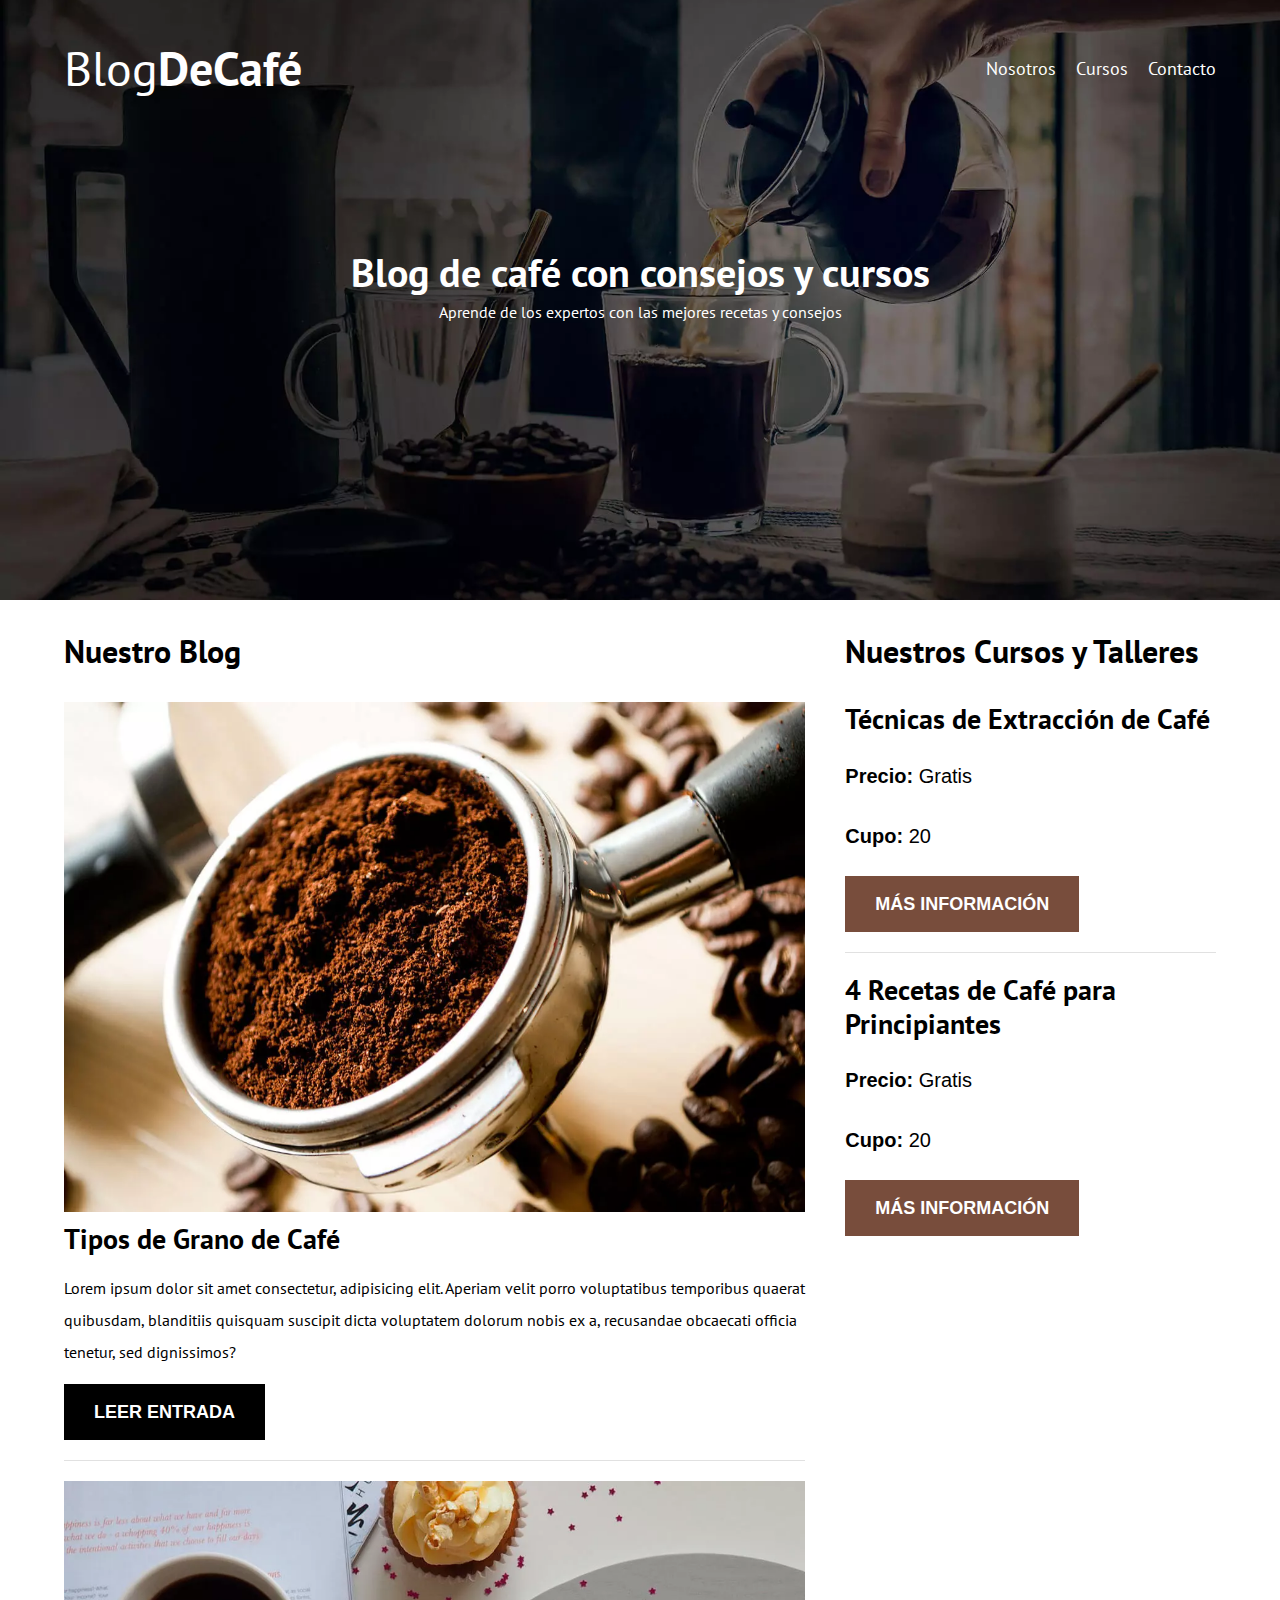
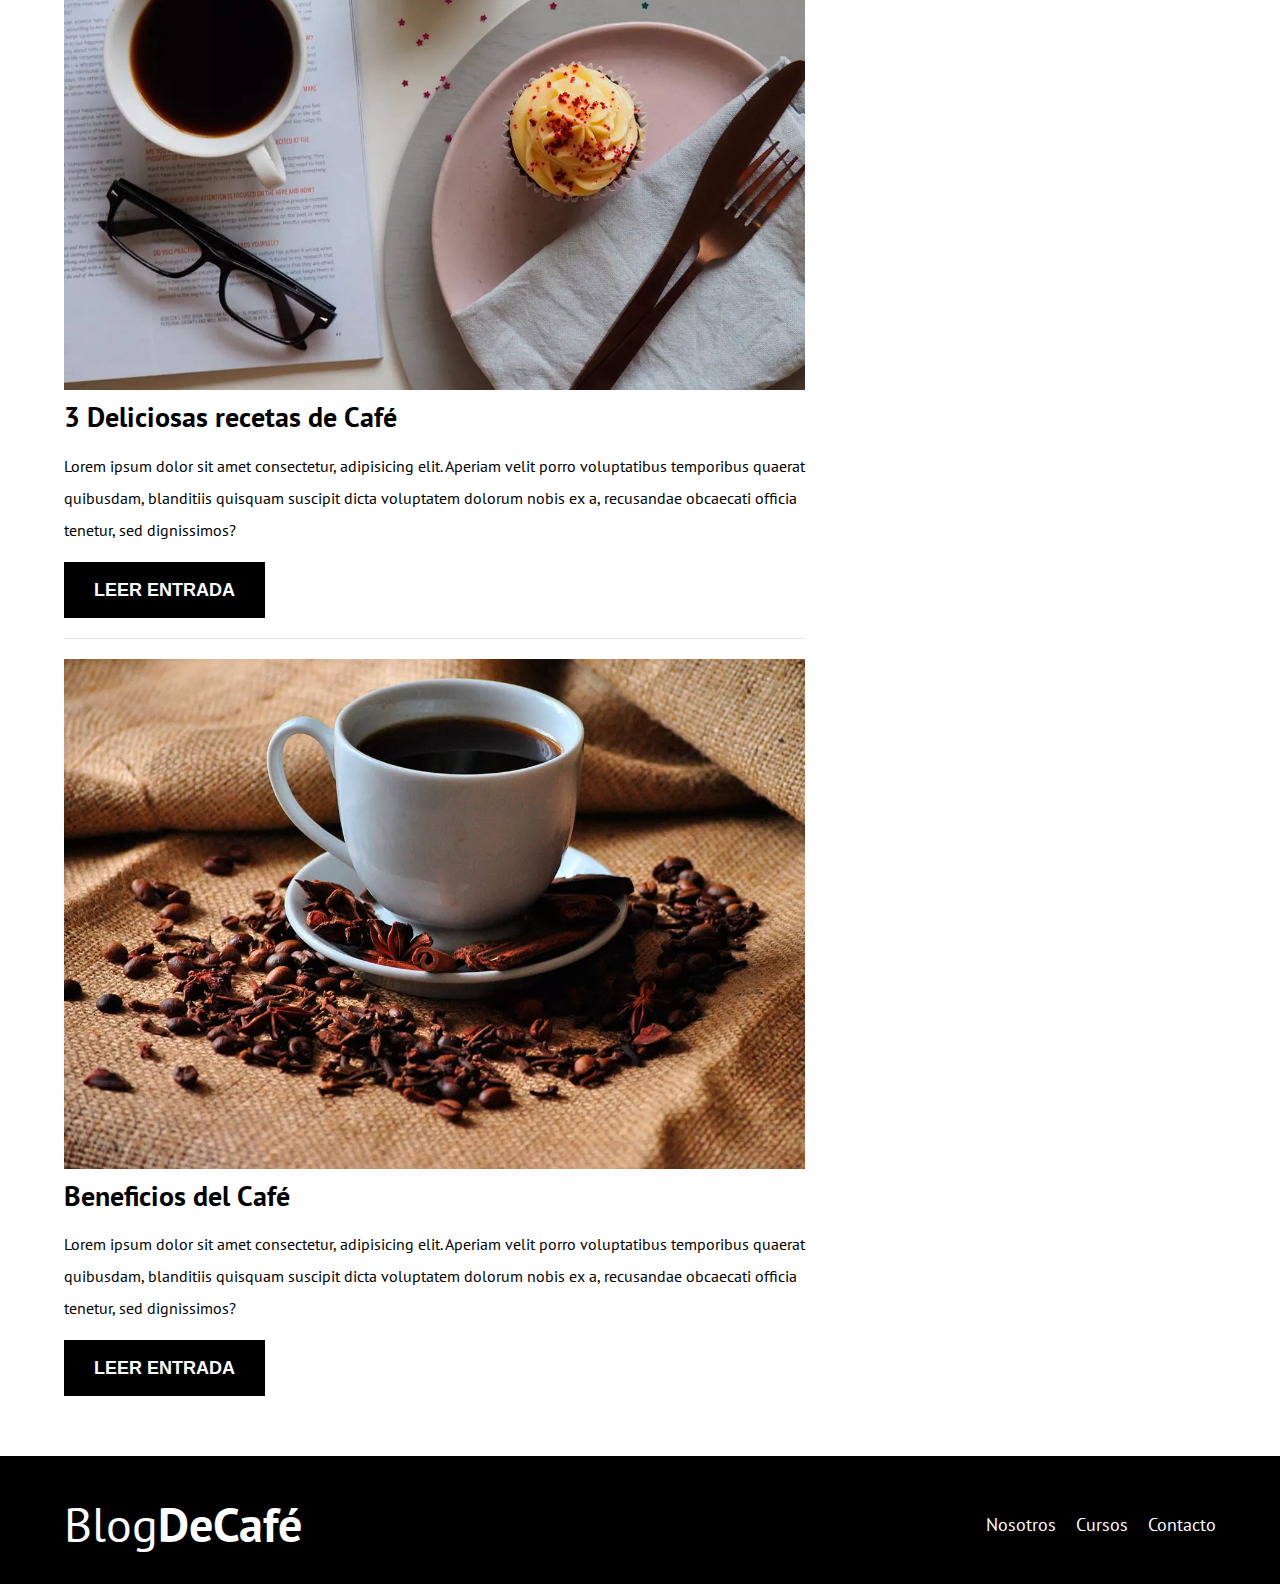
<file: blogdecafe/index.html>
<!DOCTYPE html>
<html lang="en">

<head>
    <meta charset="UTF-8">
    <meta http-equiv="X-UA-Compatible" content="IE=edge">
    <meta name="viewport" content="width=device-width, initial-scale=1.0">
    <title>Blog de Café</title>
    <meta name="description" content="Página web de blog de café">
    <!--Prefetch-->
    <link rel="prefetch" href="nosotros.html" as="document">

    <!--Preconnect-->
    <link rel="preconnect" href="https://fonts.googleapis.com">
    <link rel="preconnect" href="https://fonts.gstatic.com" crossorigin>
    <link href="https://fonts.googleapis.com/css2?family=Open+Sans&family=PT+Sans:wght@400;700&display=swap" rel="stylesheet">

    <!--Preload-->
    <link rel="preload" href="css/normalize.css" as="style">
    <link rel="stylesheet" href="css/normalize.css">

    <link rel="preload" href="css/styles.css" as="style">
    <link rel="stylesheet" href="css/styles.css">
</head>

<body>
    <header class="header">
        <div class="contenedor">
            <div class="barra">
                <a class="logo" href="index.html">
                    <h1 class="logo__nombre no-margin centrar-texto">Blog<span class="logo__bold">DeCafé</span></h1>
                </a>

                <nav class="navegacion">
                    <a href="nosotros.html" class="navegacion__enlace">Nosotros</a>
                    <a href="cursos.html" class="navegacion__enlace">Cursos</a>
                    <a href="contacto.html" class="navegacion__enlace">Contacto</a>
                </nav>
            </div>
            <!--.barra-->
        </div>
        <!--.contenedor-->
        <div class="header__texto">
            <h2 class="no-margin">Blog de café con consejos y cursos</h2>
            <p class="no-margin">Aprende de los expertos con las mejores recetas y consejos</p>
        </div>
    </header>

    <div class="contenedor contenido-principal">
        <main class="blog">
            <h3>Nuestro Blog</h3>
            <article class="entrada">
                <div class="entrada__imagen">
                    <picture>
                        <source loading="lazy" srcset="img/blog1.webp" type="image/webp">
                        <img loading="lazy" src="img/blog1.jpg" alt="imagen.blog">
                    </picture>
                </div>
                <div class="entrada__contenido">
                    <h4 class="no-margin">Tipos de Grano de Café</h4>
                    <p>Lorem ipsum dolor sit amet consectetur, adipisicing elit. Aperiam velit porro voluptatibus temporibus quaerat quibusdam, blanditiis quisquam suscipit dicta voluptatem dolorum nobis ex a, recusandae obcaecati officia tenetur, sed dignissimos?</p>
                    <a href="entrada.html" class="boton boton--primario">Leer Entrada</a>
                </div>
            </article>
            <!--blog1-->
            <article class="entrada">
                <div class="entrada__imagen">
                    <picture>
                        <source loading="lazy" srcset="img/blog2.webp" type="image/webp">
                        <img loading="lazy" src="img/blog2.jpg" alt="imagen.blog">
                    </picture>
                </div>
                <div class="entrada__contenido">
                    <h4 class="no-margin">3 Deliciosas recetas de Café</h4>
                    <p>Lorem ipsum dolor sit amet consectetur, adipisicing elit. Aperiam velit porro voluptatibus temporibus quaerat quibusdam, blanditiis quisquam suscipit dicta voluptatem dolorum nobis ex a, recusandae obcaecati officia tenetur, sed dignissimos?</p>
                    <a href="entrada.html" class="boton boton--primario">Leer Entrada</a>
                </div>
            </article>
            <!--blog2-->
            <article class="entrada">
                <div class="entrada__imagen">
                    <picture>
                        <source loading="lazy" srcset="img/blog3.webp" type="image/webp">
                        <img loading="lazy" src="img/blog3.jpg" alt="imagen.blog">
                    </picture>
                </div>
                <div class="entrada__contenido">
                    <h4 class="no-margin">Beneficios del Café</h4>
                    <p>Lorem ipsum dolor sit amet consectetur, adipisicing elit. Aperiam velit porro voluptatibus temporibus quaerat quibusdam, blanditiis quisquam suscipit dicta voluptatem dolorum nobis ex a, recusandae obcaecati officia tenetur, sed dignissimos?</p>
                    <a href="entrada.html" class="boton boton--primario">Leer Entrada</a>
                </div>
            </article>
            <!--blog3-->
        </main>
        <aside class="sidebar">
            <h3>Nuestros Cursos y Talleres</h3>
            <ul class="cursos no-padding">
                <li class="widget-curso">
                    <h4 class="no-margin">Técnicas de Extracción de Café</h4>
                    <p class="widget-curso__label">Precio:
                        <span class="widget-curso__info">Gratis</span>
                    </p>
                    <p class="widget-curso__label">Cupo:
                        <span class="widget-curso__info">20</span>
                    </p>
                    <a href="entrada.html" class="boton boton--secundario">Más Información</a>
                </li>
                <!--curso1-->
                <li class="widget-curso">
                    <h4 class="no-margin">4 Recetas de Café para Principiantes</h4>
                    <p class="widget-curso__label">Precio:
                        <span class="widget-curso__info">Gratis</span>
                    </p>
                    <p class="widget-curso__label">Cupo:
                        <span class="widget-curso__info">20</span>
                    </p>
                    <a href="entrada.html" class="boton boton--secundario">Más Información</a>
                </li>
                <!--curso2-->
            </ul>
        </aside>
    </div>

    <footer class="footer">
        <div class="contenedor">
            <div class="barra">
                <a class="logo" href="index.html">
                    <h1 class="logo__nombre no-margin centrar-texto">Blog<span class="logo__bold">DeCafé</span></h1>
                </a>

                <nav class="navegacion">
                    <a href="nosotros.html" class="navegacion__enlace">Nosotros</a>
                    <a href="cursos.html" class="navegacion__enlace">Cursos</a>
                    <a href="contacto.html" class="navegacion__enlace">Contacto</a>
                </nav>
            </div>
        </div>
    </footer>

    <script src="js/modernizr.js"></script>

</body>

</html>
</file>
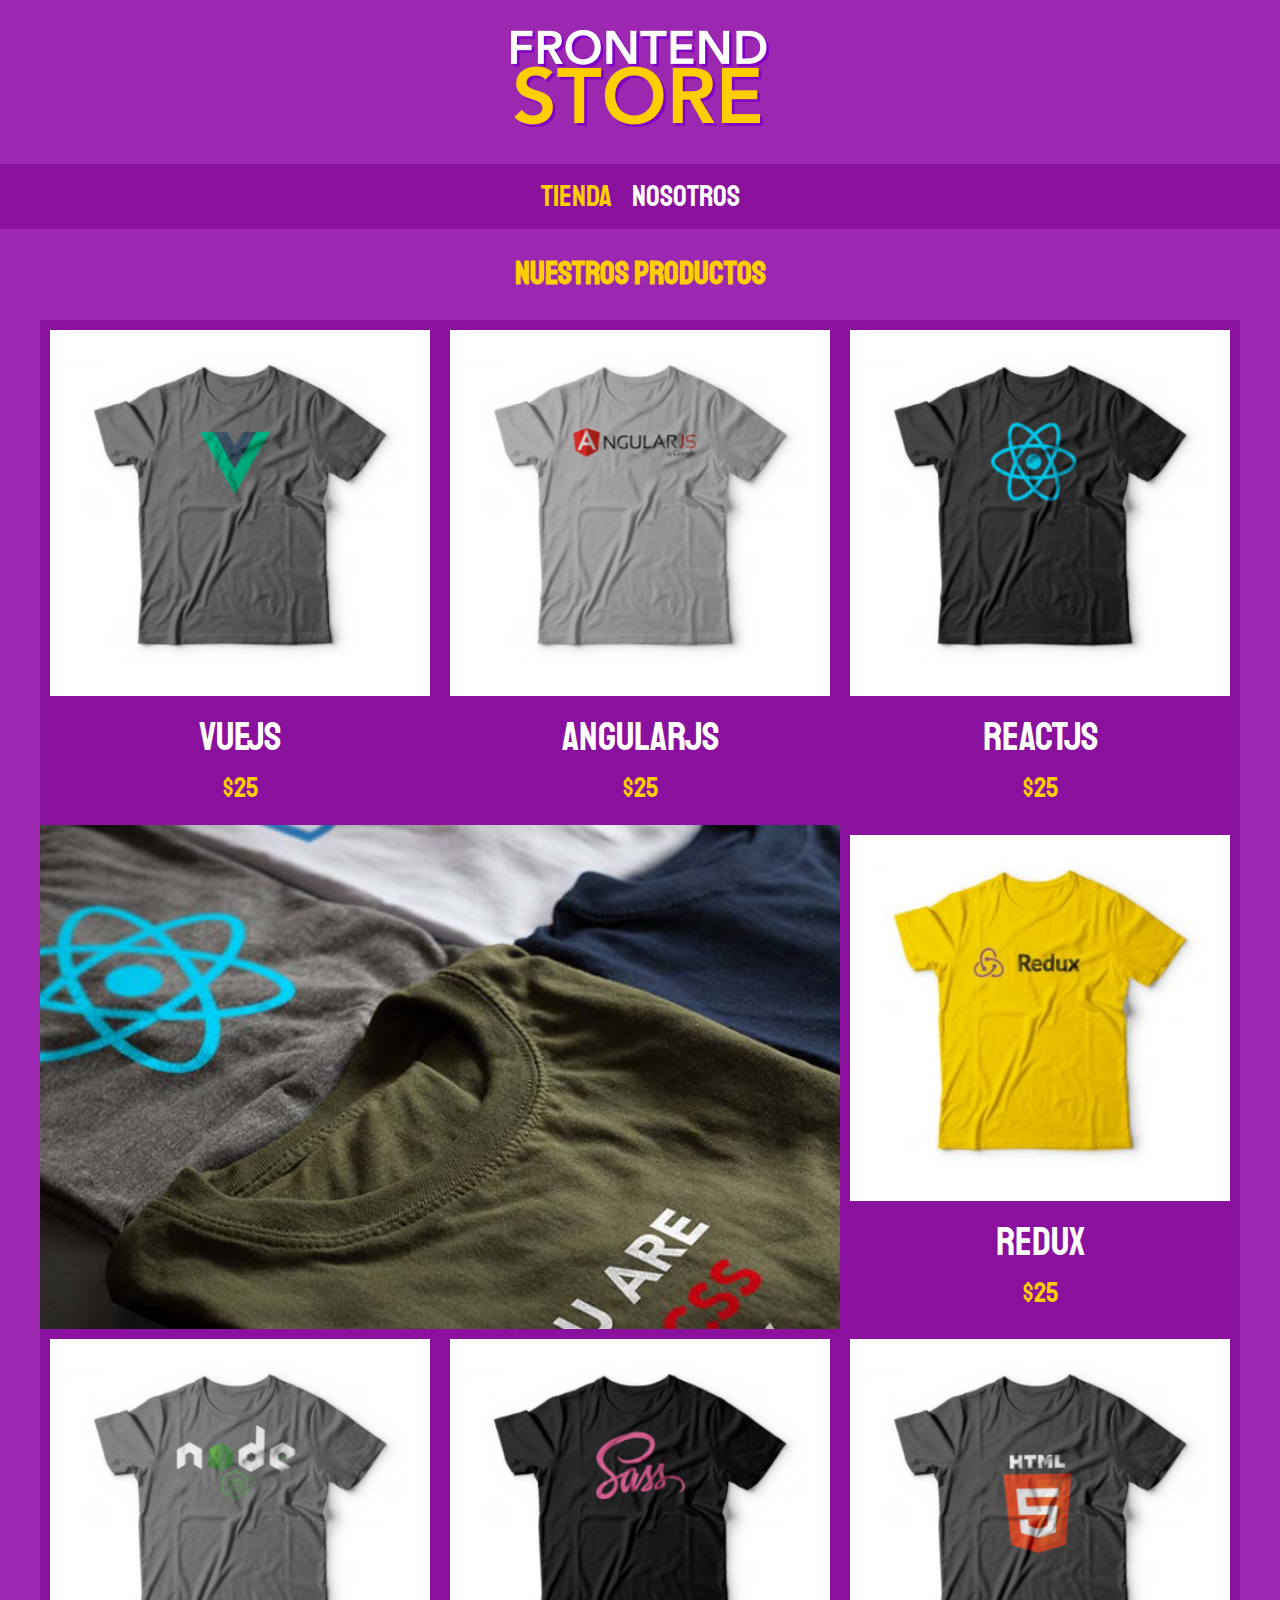
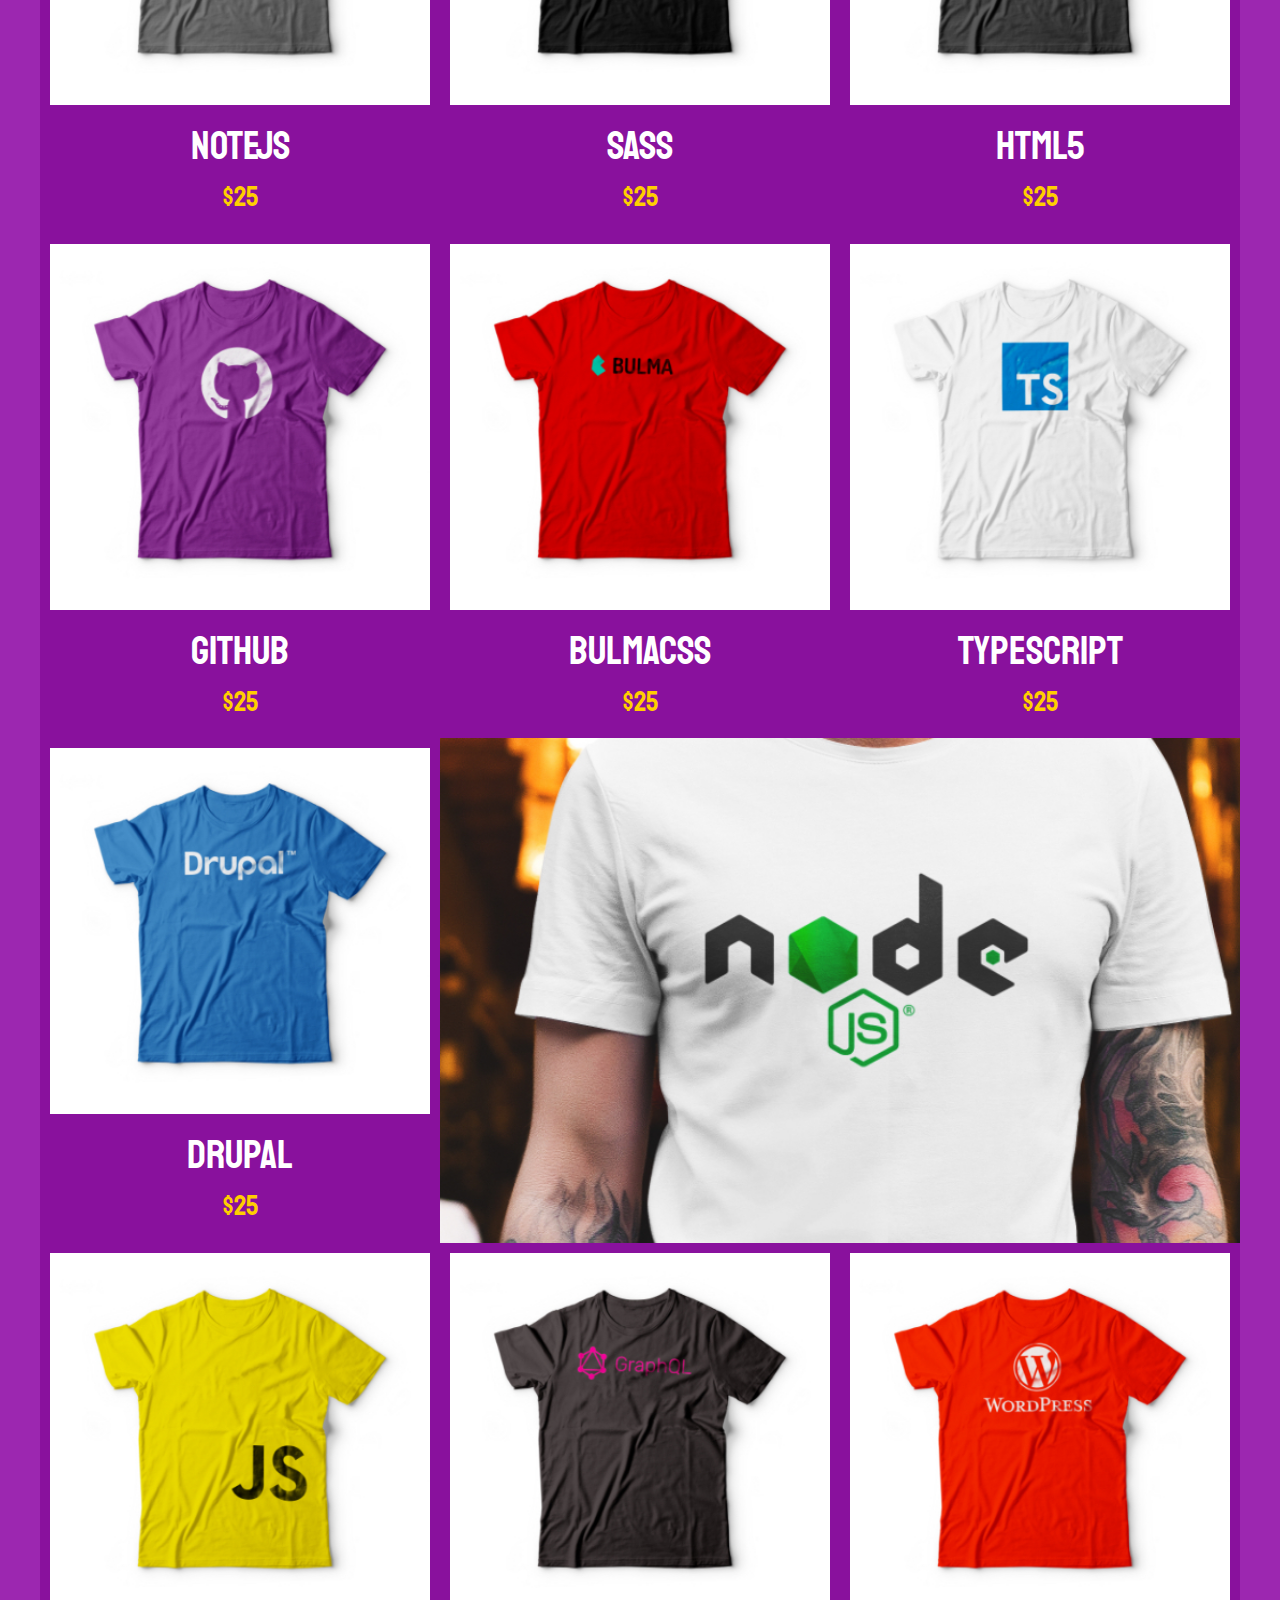
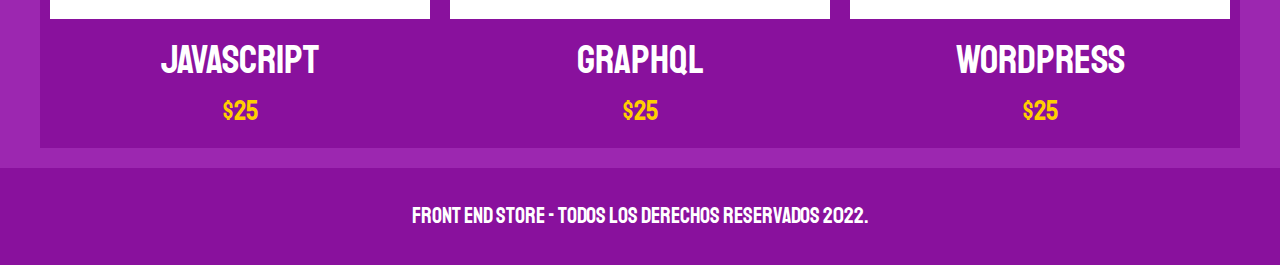
<file: FrontEndStore/index.html>
<!DOCTYPE html>
<html lang="en">

<head>
    <meta charset="UTF-8">
    <meta http-equiv="X-UA-Compatible" content="IE=edge">
    <meta name="viewport" content="width=device-width, initial-scale=1.0">
    <title>FrontEnd Store</title>
    <link rel="stylesheet" href="css/style.css">
    <link rel="preconnect" href="https://fonts.googleapis.com">
    <link rel="preconnect" href="https://fonts.gstatic.com" crossorigin>
    <link href="https://fonts.googleapis.com/css2?family=Staatliches&display=swap" rel="stylesheet">
    <link rel="stylesheet" href="css/normalize.css">
</head>

<body>

    <header class="header">
        <a href="index.html">
            <img class="header__logo" src="img/logo.png" alt="logotipo">
        </a>
    </header>

    <nav class="navegacion">
        <a class="navegacion__enlace navegacion__enlace--activo" href="index.html">Tienda</a>
        <a class="navegacion__enlace" href="nosotros.html">Nosotros</a>
    </nav>

    <main class="contenedor">
        <h1>Nuestros Productos</h1>

        <div class="grid">
            <div class="producto">
                <a href="producto.html">
                    <img class="producto__imagen" src="img/1.jpg" alt="imagen camisa">
                    <div class="producto__informacion">
                        <p class="producto__nombre">VueJS</p>
                        <p class="producto__precio">$25</p>
                    </div>
                </a>
            </div>
            <!--.producto-->
            <div class="producto">
                <a href="producto.html">
                    <img class="producto__imagen" src="img/2.jpg" alt="imagen camisa">
                    <div class="producto__informacion">
                        <p class="producto__nombre">AngularJS</p>
                        <p class="producto__precio">$25</p>
                    </div>
                </a>
            </div>
            <!--.producto-->
            <div class="producto">
                <a href="producto.html">
                    <img class="producto__imagen" src="img/3.jpg" alt="imagen camisa">
                    <div class="producto__informacion">
                        <p class="producto__nombre">ReactJS</p>
                        <p class="producto__precio">$25</p>
                    </div>
                </a>
            </div>
            <!--.producto-->
            <div class="producto">
                <a href="producto.html">
                    <img class="producto__imagen" src="img/4.jpg" alt="imagen camisa">
                    <div class="producto__informacion">
                        <p class="producto__nombre">Redux</p>
                        <p class="producto__precio">$25</p>
                    </div>
                </a>
            </div>
            <!--.producto-->
            <div class="producto">
                <a href="producto.html">
                    <img class="producto__imagen" src="img/5.jpg" alt="imagen camisa">
                    <div class="producto__informacion">
                        <p class="producto__nombre">NoteJS</p>
                        <p class="producto__precio">$25</p>
                    </div>
                </a>
            </div>
            <!--.producto-->
            <div class="producto">
                <a href="producto.html">
                    <img class="producto__imagen" src="img/6.jpg" alt="imagen camisa">
                    <div class="producto__informacion">
                        <p class="producto__nombre">SASS</p>
                        <p class="producto__precio">$25</p>
                    </div>
                </a>
            </div>
            <!--.producto-->
            <div class="producto">
                <a href="producto.html">
                    <img class="producto__imagen" src="img/7.jpg" alt="imagen camisa">
                    <div class="producto__informacion">
                        <p class="producto__nombre">HTML5</p>
                        <p class="producto__precio">$25</p>
                    </div>
                </a>
            </div>
            <!--.producto-->
            <div class="producto">
                <a href="producto.html">
                    <img class="producto__imagen" src="img/8.jpg" alt="imagen camisa">
                    <div class="producto__informacion">
                        <p class="producto__nombre">Github</p>
                        <p class="producto__precio">$25</p>
                    </div>
                </a>
            </div>
            <!--.producto-->
            <div class="producto">
                <a href="producto.html">
                    <img class="producto__imagen" src="img/9.jpg" alt="imagen camisa">
                    <div class="producto__informacion">
                        <p class="producto__nombre">BulmaCSS</p>
                        <p class="producto__precio">$25</p>
                    </div>
                </a>
            </div>
            <!--.producto-->
            <div class="producto">
                <a href="producto.html">
                    <img class="producto__imagen" src="img/10.jpg" alt="imagen camisa">
                    <div class="producto__informacion">
                        <p class="producto__nombre">TypeScript</p>
                        <p class="producto__precio">$25</p>
                    </div>
                </a>
            </div>
            <!--.producto-->
            <div class="producto">
                <a href="producto.html">
                    <img class="producto__imagen" src="img/11.jpg" alt="imagen camisa">
                    <div class="producto__informacion">
                        <p class="producto__nombre">Drupal</p>
                        <p class="producto__precio">$25</p>
                    </div>
                </a>
            </div>
            <!--.producto-->
            <div class="producto">
                <a href="producto.html">
                    <img class="producto__imagen" src="img/12.jpg" alt="imagen camisa">
                    <div class="producto__informacion">
                        <p class="producto__nombre">JavaScript</p>
                        <p class="producto__precio">$25</p>
                    </div>
                </a>
            </div>
            <!--.producto-->
            <div class="producto">
                <a href="producto.html">
                    <img class="producto__imagen" src="img/13.jpg" alt="imagen camisa">
                    <div class="producto__informacion">
                        <p class="producto__nombre">GraphQL</p>
                        <p class="producto__precio">$25</p>
                    </div>
                </a>
            </div>
            <!--.producto-->
            <div class="producto">
                <a href="producto.html">
                    <img class="producto__imagen" src="img/14.jpg" alt="imagen camisa">
                    <div class="producto__informacion">
                        <p class="producto__nombre">Wordpress</p>
                        <p class="producto__precio">$25</p>
                    </div>
                </a>
            </div>
            <!--.producto-->

            <div class="grafico grafico--camisas"></div>
            <div class="grafico grafico--node"></div>
        </div>
    </main>

    <footer class="footer">
        <p class="footer__texto">Front End Store - Todos los derechos Reservados 2022.</p>
    </footer>
</body>

</html>
</file>
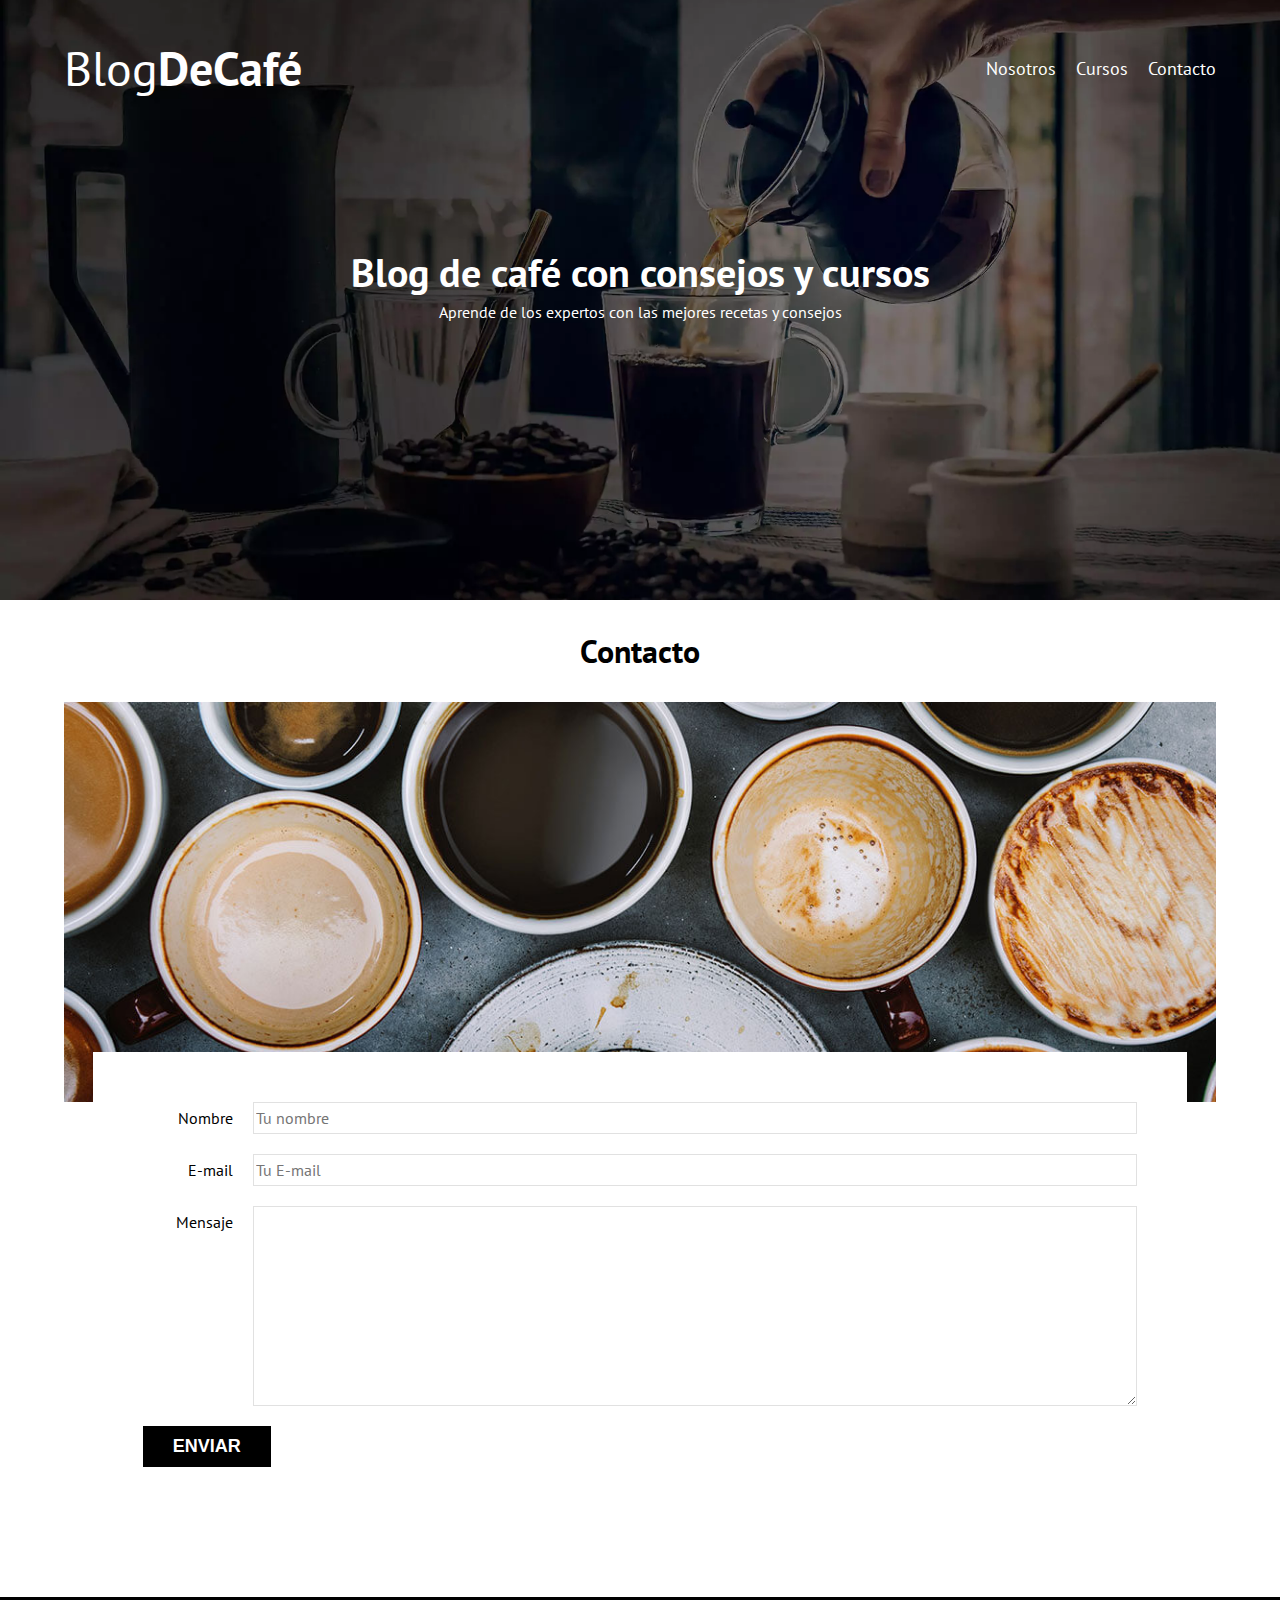
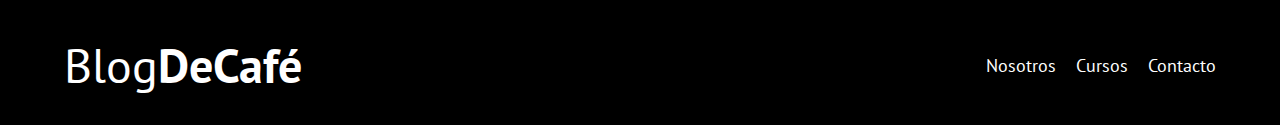
<file: blogdecafe/contacto.html>
<!DOCTYPE html>
<html lang="en">

<head>
    <meta charset="UTF-8">
    <meta http-equiv="X-UA-Compatible" content="IE=edge">
    <meta name="viewport" content="width=device-width, initial-scale=1.0">
    <title>Blog de Café</title>
    <link rel="stylesheet" href="css/normalize.css">
    <link rel="preconnect" href="https://fonts.googleapis.com">
    <link rel="preconnect" href="https://fonts.gstatic.com" crossorigin>
    <link href="https://fonts.googleapis.com/css2?family=Open+Sans&family=PT+Sans:wght@400;700&display=swap" rel="stylesheet">
    <link rel="stylesheet" href="css/styles.css">
</head>

<body>
    <header class="header">
        <div class="contenedor">
            <div class="barra">
                <a class="logo" href="index.html">
                    <h1 class="logo__nombre no-margin centrar-texto">Blog<span class="logo__bold">DeCafé</span></h1>
                </a>

                <nav class="navegacion">
                    <a href="nosotros.html" class="navegacion__enlace">Nosotros</a>
                    <a href="cursos.html" class="navegacion__enlace">Cursos</a>
                    <a href="contacto.html" class="navegacion__enlace">Contacto</a>
                </nav>
            </div>
            <!--.barra-->
        </div>
        <!--.contenedor-->
        <div class="header__texto">
            <h2 class="no-margin">Blog de café con consejos y cursos</h2>
            <p class="no-margin">Aprende de los expertos con las mejores recetas y consejos</p>
        </div>
    </header>

    <main class="contenedor">
        <h3 class="centrar-texto">Contacto</h3>
        <div class="contacto-bg"></div>

        <form class="formulario">
            <div class="campo">
                <label class="campo__label" for="nombre">Nombre</label>
                <input class="campo__field" type="text" placeholder="Tu nombre" id="nombre">
            </div>
            <div class="campo">
                <label class="campo__label" for="email">E-mail</label>
                <input class="campo__field" type="email" placeholder="Tu E-mail" id="email">
            </div>
            <div class="campo">
                <label class="campo__label" for="mensaje">Mensaje</label>
                <textarea class="campo__field campo__field--textarea" id="mensaje"></textarea>
            </div>
            <div class="campo">
                <input type="submit" value="Enviar" class="boton boton--primario">
            </div>
        </form>

    </main>

    <footer class="footer">
        <div class="contenedor">
            <div class="barra">
                <a class="logo" href="index.html">
                    <h1 class="logo__nombre no-margin centrar-texto">Blog<span class="logo__bold">DeCafé</span></h1>
                </a>

                <nav class="navegacion">
                    <a href="nosotros.html" class="navegacion__enlace">Nosotros</a>
                    <a href="cursos.html" class="navegacion__enlace">Cursos</a>
                    <a href="contacto.html" class="navegacion__enlace">Contacto</a>
                </nav>
            </div>
        </div>
    </footer>
    <script src="js/modernizr.js"></script>
</body>

</html>
</file>
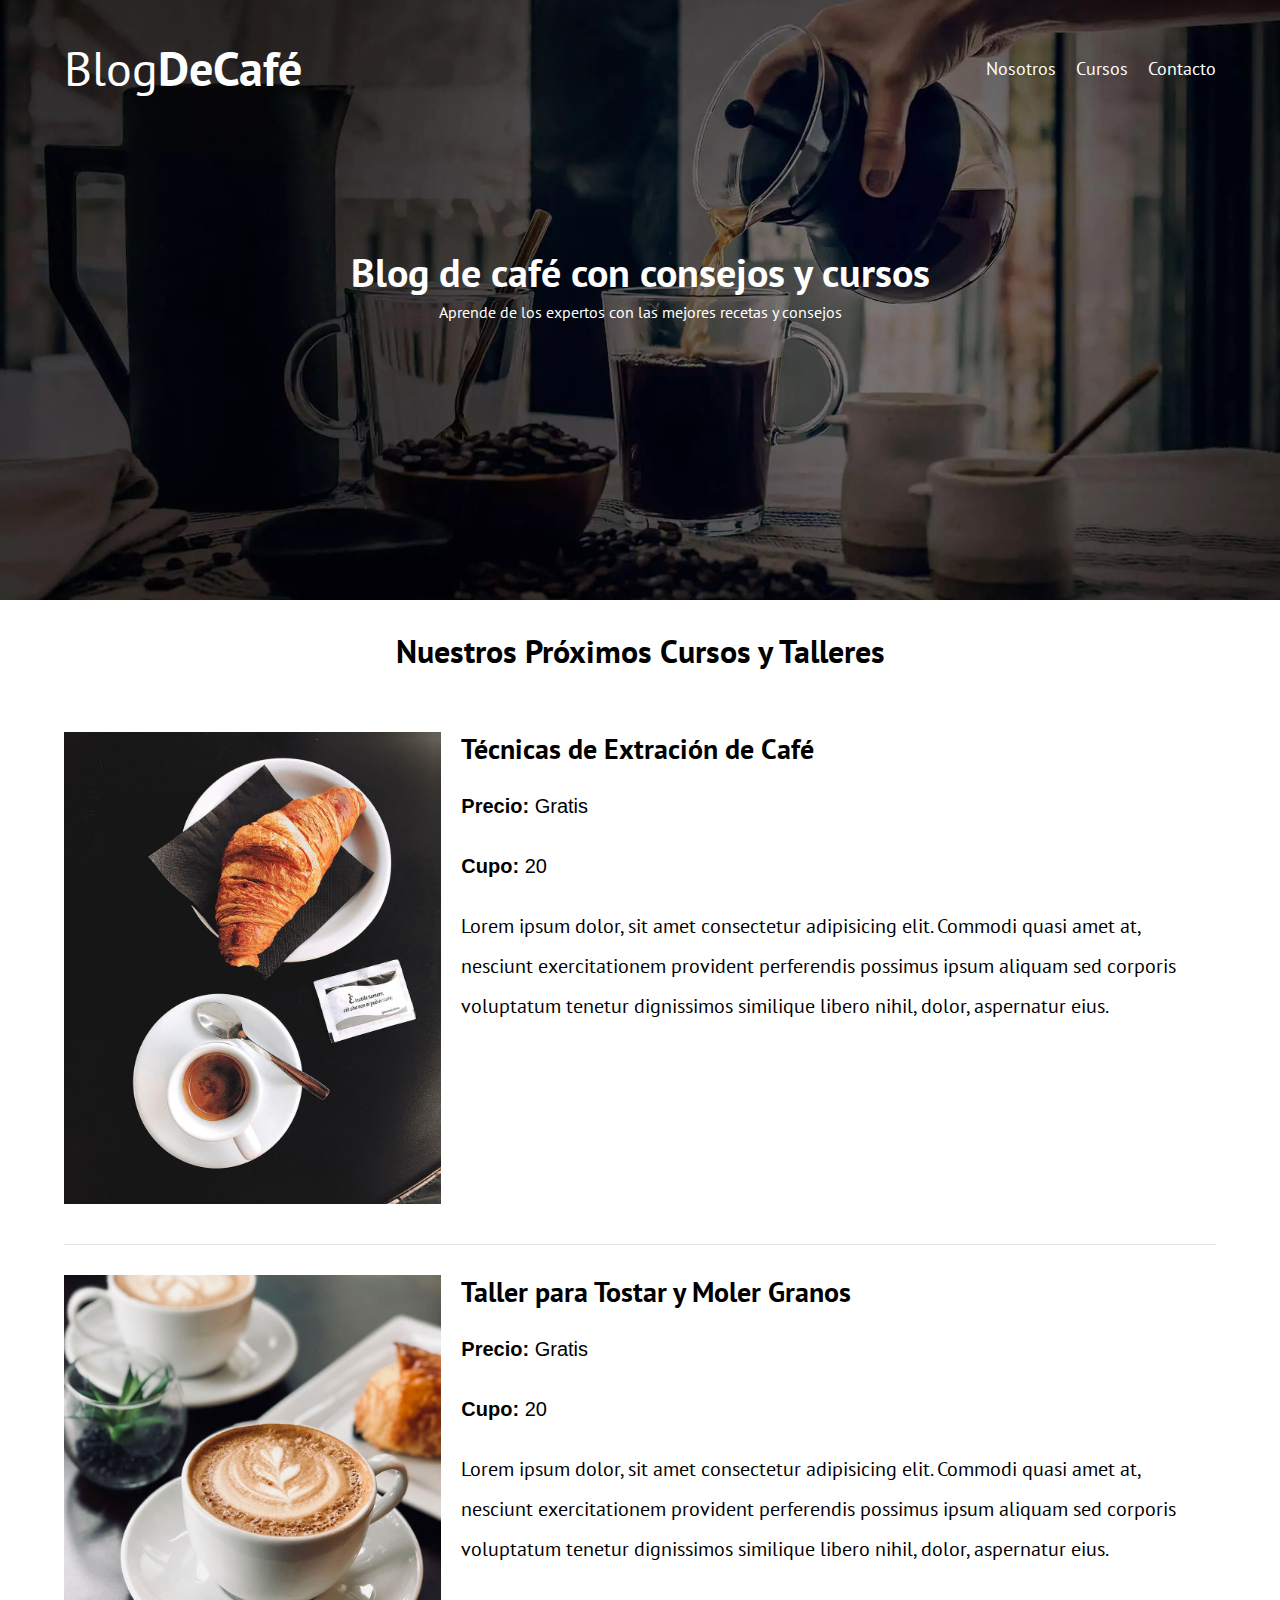
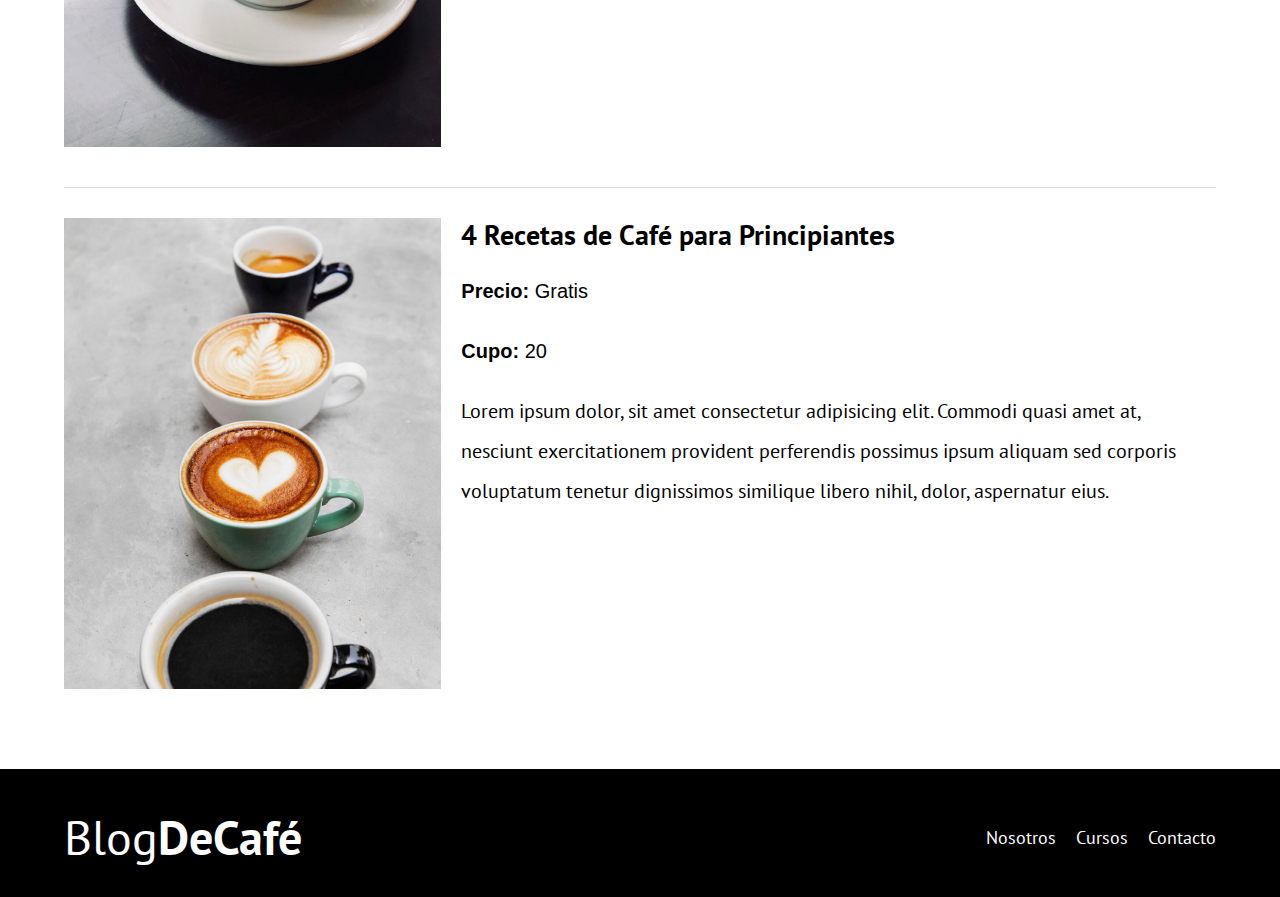
<file: blogdecafe/cursos.html>
<!DOCTYPE html>
<html lang="en">

<head>
    <meta charset="UTF-8">
    <meta http-equiv="X-UA-Compatible" content="IE=edge">
    <meta name="viewport" content="width=device-width, initial-scale=1.0">
    <title>Blog de Café</title>
    <link rel="stylesheet" href="css/normalize.css">
    <link rel="preconnect" href="https://fonts.googleapis.com">
    <link rel="preconnect" href="https://fonts.gstatic.com" crossorigin>
    <link href="https://fonts.googleapis.com/css2?family=Open+Sans&family=PT+Sans:wght@400;700&display=swap" rel="stylesheet">
    <link rel="stylesheet" href="css/styles.css">
</head>

<body>
    <header class="header">
        <div class="contenedor">
            <div class="barra">
                <a class="logo" href="index.html">
                    <h1 class="logo__nombre no-margin centrar-texto">Blog<span class="logo__bold">DeCafé</span></h1>
                </a>

                <nav class="navegacion">
                    <a href="nosotros.html" class="navegacion__enlace">Nosotros</a>
                    <a href="cursos.html" class="navegacion__enlace">Cursos</a>
                    <a href="contacto.html" class="navegacion__enlace">Contacto</a>
                </nav>
            </div>
            <!--.barra-->
        </div>
        <!--.contenedor-->
        <div class="header__texto">
            <h2 class="no-margin">Blog de café con consejos y cursos</h2>
            <p class="no-margin">Aprende de los expertos con las mejores recetas y consejos</p>
        </div>
    </header>

    <main class="contenedor">
        <h3 class="centrar-texto">Nuestros Próximos Cursos y Talleres</h3>
        <div class="curso">

            <div class="curso__imagen">
                <img src="img/curso1.jpg" alt="imagen curso">
            </div>

            <div class="curso__info">
                <h4 class="no-margin">Técnicas de Extración de Café</h4>
                <p class="curso__label">Precio:
                    <span class="curso__info">Gratis</span>
                </p>
                <p class="curso__label">Cupo:
                    <span class="curso__info">20</span>
                </p>
                <p class="curso_descripcion">Lorem ipsum dolor, sit amet consectetur adipisicing elit. Commodi quasi amet at, nesciunt exercitationem provident perferendis possimus ipsum aliquam sed corporis voluptatum tenetur dignissimos similique libero nihil, dolor, aspernatur
                    eius.
                </p>
            </div>
            <!--.curso__info-->
        </div>
        <!--.curso-->
        <div class="curso">

            <div class="curso__imagen">
                <img src="img/curso2.jpg" alt="imagen curso">
            </div>

            <div class="curso__info">
                <h4 class="no-margin">Taller para Tostar y Moler Granos</h4>
                <p class="curso__label">Precio:
                    <span class="curso__info">Gratis</span>
                </p>
                <p class="curso__label">Cupo:
                    <span class="curso__info">20</span>
                </p>
                <p class="curso_descripcion">Lorem ipsum dolor, sit amet consectetur adipisicing elit. Commodi quasi amet at, nesciunt exercitationem provident perferendis possimus ipsum aliquam sed corporis voluptatum tenetur dignissimos similique libero nihil, dolor, aspernatur
                    eius.
                </p>
            </div>
            <!--.curso__info-->
        </div>
        <!--.curso-->
        <div class="curso">

            <div class="curso__imagen">
                <img src="img/curso3.jpg" alt="imagen curso">
            </div>

            <div class="curso__info">
                <h4 class="no-margin">4 Recetas de Café para Principiantes</h4>
                <p class="curso__label">Precio:
                    <span class="curso__info">Gratis</span>
                </p>
                <p class="curso__label">Cupo:
                    <span class="curso__info">20</span>
                </p>
                <p class="curso_descripcion">Lorem ipsum dolor, sit amet consectetur adipisicing elit. Commodi quasi amet at, nesciunt exercitationem provident perferendis possimus ipsum aliquam sed corporis voluptatum tenetur dignissimos similique libero nihil, dolor, aspernatur
                    eius.
                </p>
            </div>
            <!--.curso__info-->
        </div>
        <!--.curso-->
    </main>

    <footer class="footer">
        <div class="contenedor">
            <div class="barra">
                <a class="logo" href="index.html">
                    <h1 class="logo__nombre no-margin centrar-texto">Blog<span class="logo__bold">DeCafé</span></h1>
                </a>

                <nav class="navegacion">
                    <a href="nosotros.html" class="navegacion__enlace">Nosotros</a>
                    <a href="cursos.html" class="navegacion__enlace">Cursos</a>
                    <a href="contacto.html" class="navegacion__enlace">Contacto</a>
                </nav>
            </div>
        </div>
    </footer>
    <script src="js/modernizr.js"></script>
</body>

</html>
</file>
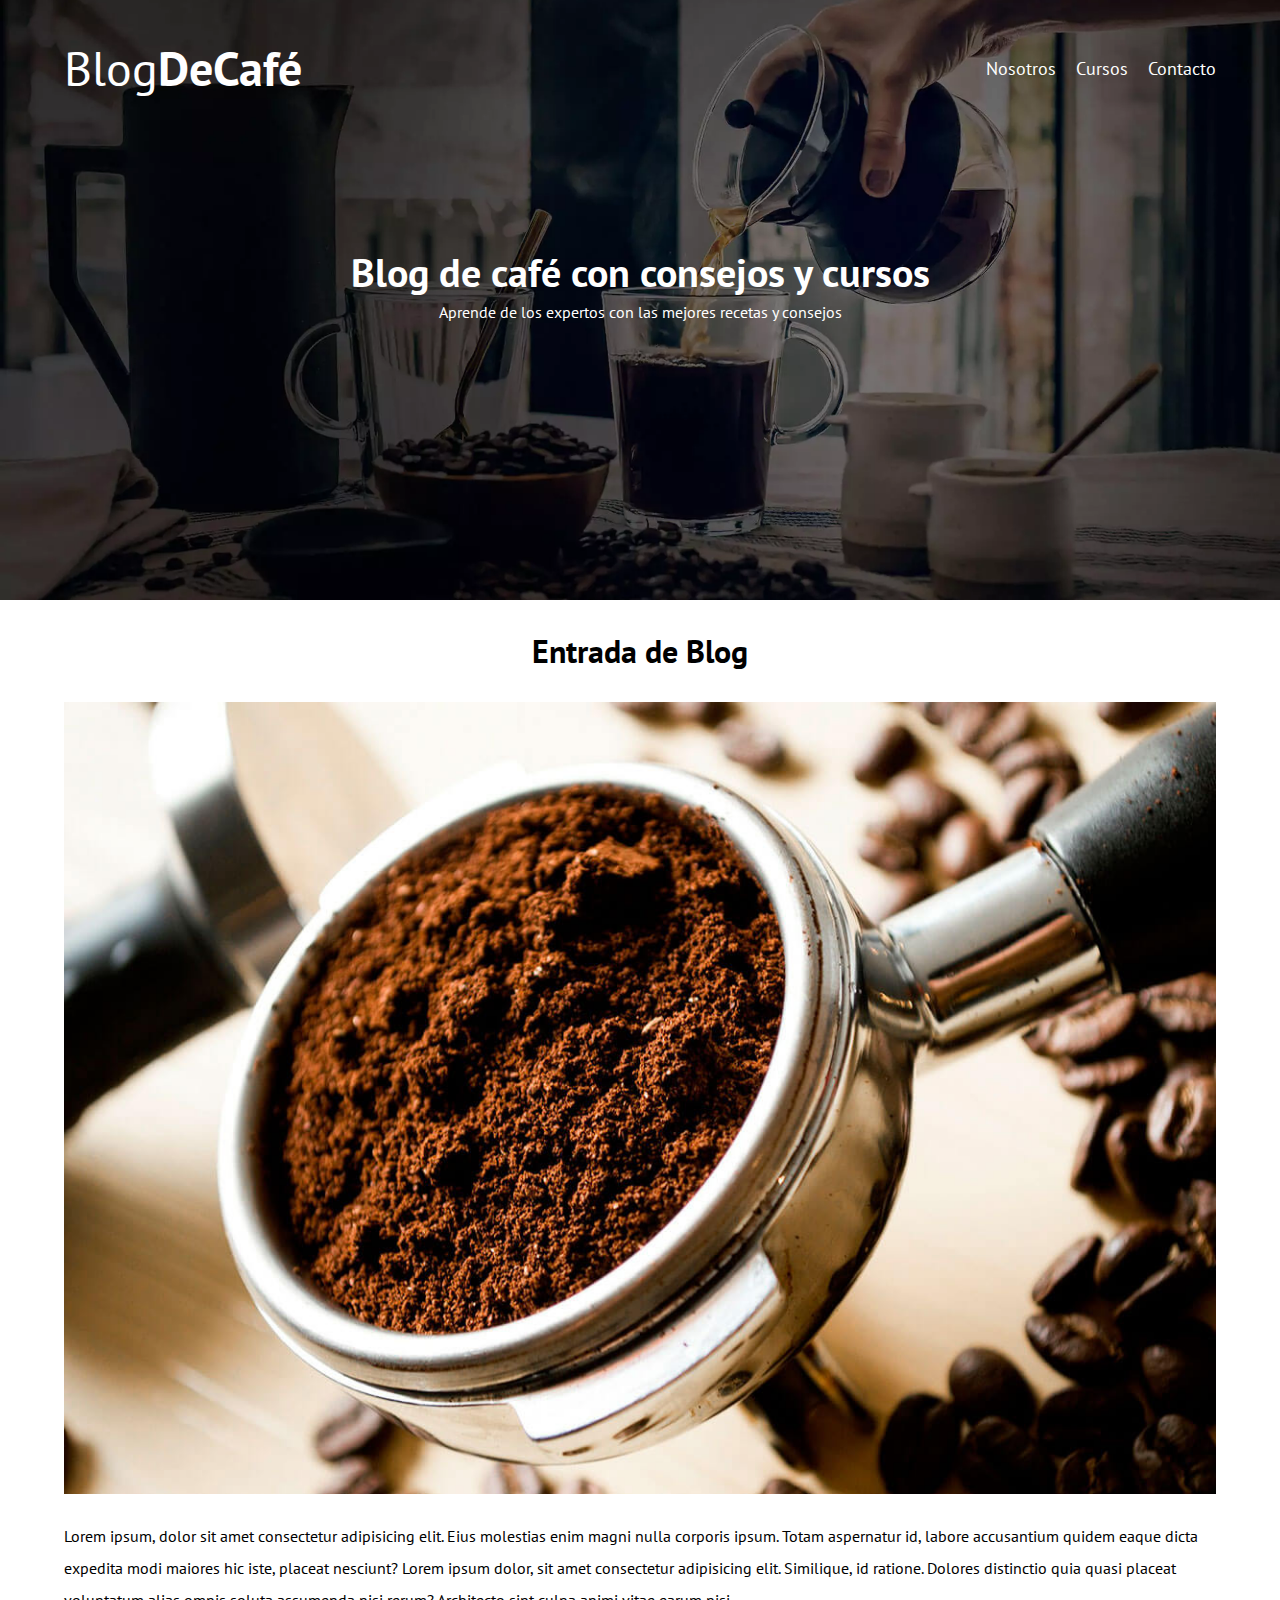
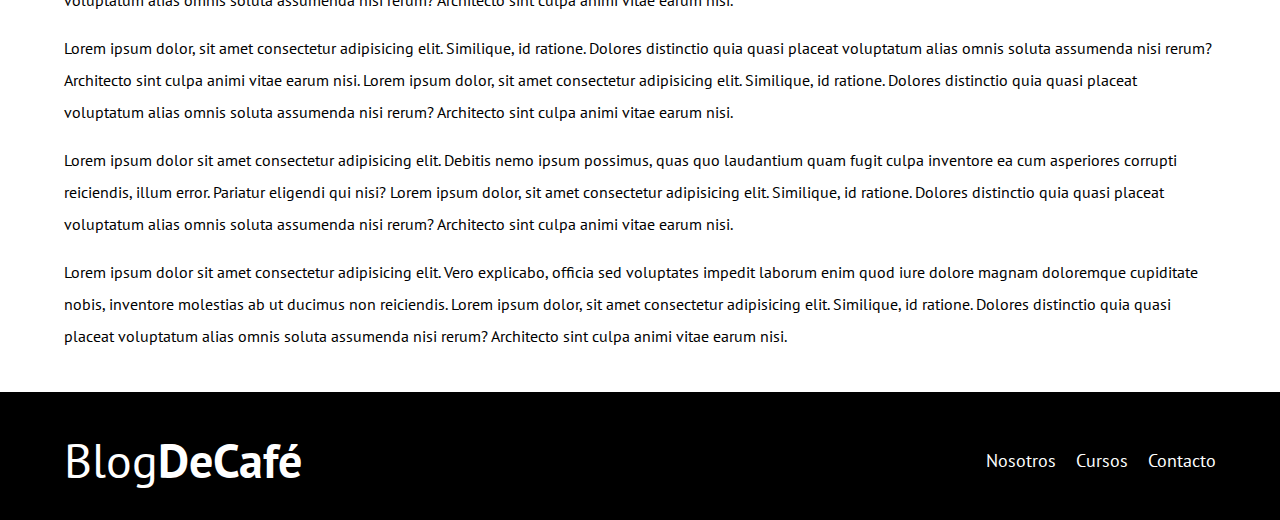
<file: blogdecafe/entrada.html>
<!DOCTYPE html>
<html lang="en">

<head>
    <meta charset="UTF-8">
    <meta http-equiv="X-UA-Compatible" content="IE=edge">
    <meta name="viewport" content="width=device-width, initial-scale=1.0">
    <title>Blog de Café</title>
    <link rel="stylesheet" href="css/normalize.css">
    <link rel="preconnect" href="https://fonts.googleapis.com">
    <link rel="preconnect" href="https://fonts.gstatic.com" crossorigin>
    <link href="https://fonts.googleapis.com/css2?family=Open+Sans&family=PT+Sans:wght@400;700&display=swap" rel="stylesheet">
    <link rel="stylesheet" href="css/styles.css">
</head>

<body>
    <header class="header">
        <div class="contenedor">
            <div class="barra">
                <a class="logo" href="index.html">
                    <h1 class="logo__nombre no-margin centrar-texto">Blog<span class="logo__bold">DeCafé</span></h1>
                </a>

                <nav class="navegacion">
                    <a href="nosotros.html" class="navegacion__enlace">Nosotros</a>
                    <a href="cursos.html" class="navegacion__enlace">Cursos</a>
                    <a href="contacto.html" class="navegacion__enlace">Contacto</a>
                </nav>
            </div>
            <!--.barra-->
        </div>
        <!--.contenedor-->
        <div class="header__texto">
            <h2 class="no-margin">Blog de café con consejos y cursos</h2>
            <p class="no-margin">Aprende de los expertos con las mejores recetas y consejos</p>
        </div>
    </header>

    <main class="contenedor">
        <h3 class="centrar-texto">Entrada de Blog</h3>
        <img src="img/blog1.jpg" alt="imagen de blog">
        <p>Lorem ipsum, dolor sit amet consectetur adipisicing elit. Eius molestias enim magni nulla corporis ipsum. Totam aspernatur id, labore accusantium quidem eaque dicta expedita modi maiores hic iste, placeat nesciunt? Lorem ipsum dolor, sit amet
            consectetur adipisicing elit. Similique, id ratione. Dolores distinctio quia quasi placeat voluptatum alias omnis soluta assumenda nisi rerum? Architecto sint culpa animi vitae earum nisi.</p>
        <p>Lorem ipsum dolor, sit amet consectetur adipisicing elit. Similique, id ratione. Dolores distinctio quia quasi placeat voluptatum alias omnis soluta assumenda nisi rerum? Architecto sint culpa animi vitae earum nisi. Lorem ipsum dolor, sit amet
            consectetur adipisicing elit. Similique, id ratione. Dolores distinctio quia quasi placeat voluptatum alias omnis soluta assumenda nisi rerum? Architecto sint culpa animi vitae earum nisi.</p>
        <p>Lorem ipsum dolor sit amet consectetur adipisicing elit. Debitis nemo ipsum possimus, quas quo laudantium quam fugit culpa inventore ea cum asperiores corrupti reiciendis, illum error. Pariatur eligendi qui nisi? Lorem ipsum dolor, sit amet consectetur
            adipisicing elit. Similique, id ratione. Dolores distinctio quia quasi placeat voluptatum alias omnis soluta assumenda nisi rerum? Architecto sint culpa animi vitae earum nisi.</p>
        <p>Lorem ipsum dolor sit amet consectetur adipisicing elit. Vero explicabo, officia sed voluptates impedit laborum enim quod iure dolore magnam doloremque cupiditate nobis, inventore molestias ab ut ducimus non reiciendis. Lorem ipsum dolor, sit
            amet consectetur adipisicing elit. Similique, id ratione. Dolores distinctio quia quasi placeat voluptatum alias omnis soluta assumenda nisi rerum? Architecto sint culpa animi vitae earum nisi.</p>
    </main>

    <footer class="footer">
        <div class="contenedor">
            <div class="barra">
                <a class="logo" href="index.html">
                    <h1 class="logo__nombre no-margin centrar-texto">Blog<span class="logo__bold">DeCafé</span></h1>
                </a>

                <nav class="navegacion">
                    <a href="nosotros.html" class="navegacion__enlace">Nosotros</a>
                    <a href="cursos.html" class="navegacion__enlace">Cursos</a>
                    <a href="contacto.html" class="navegacion__enlace">Contacto</a>
                </nav>
            </div>
        </div>
    </footer>
    <script src="js/modernizr.js"></script>
</body>

</html>
</file>
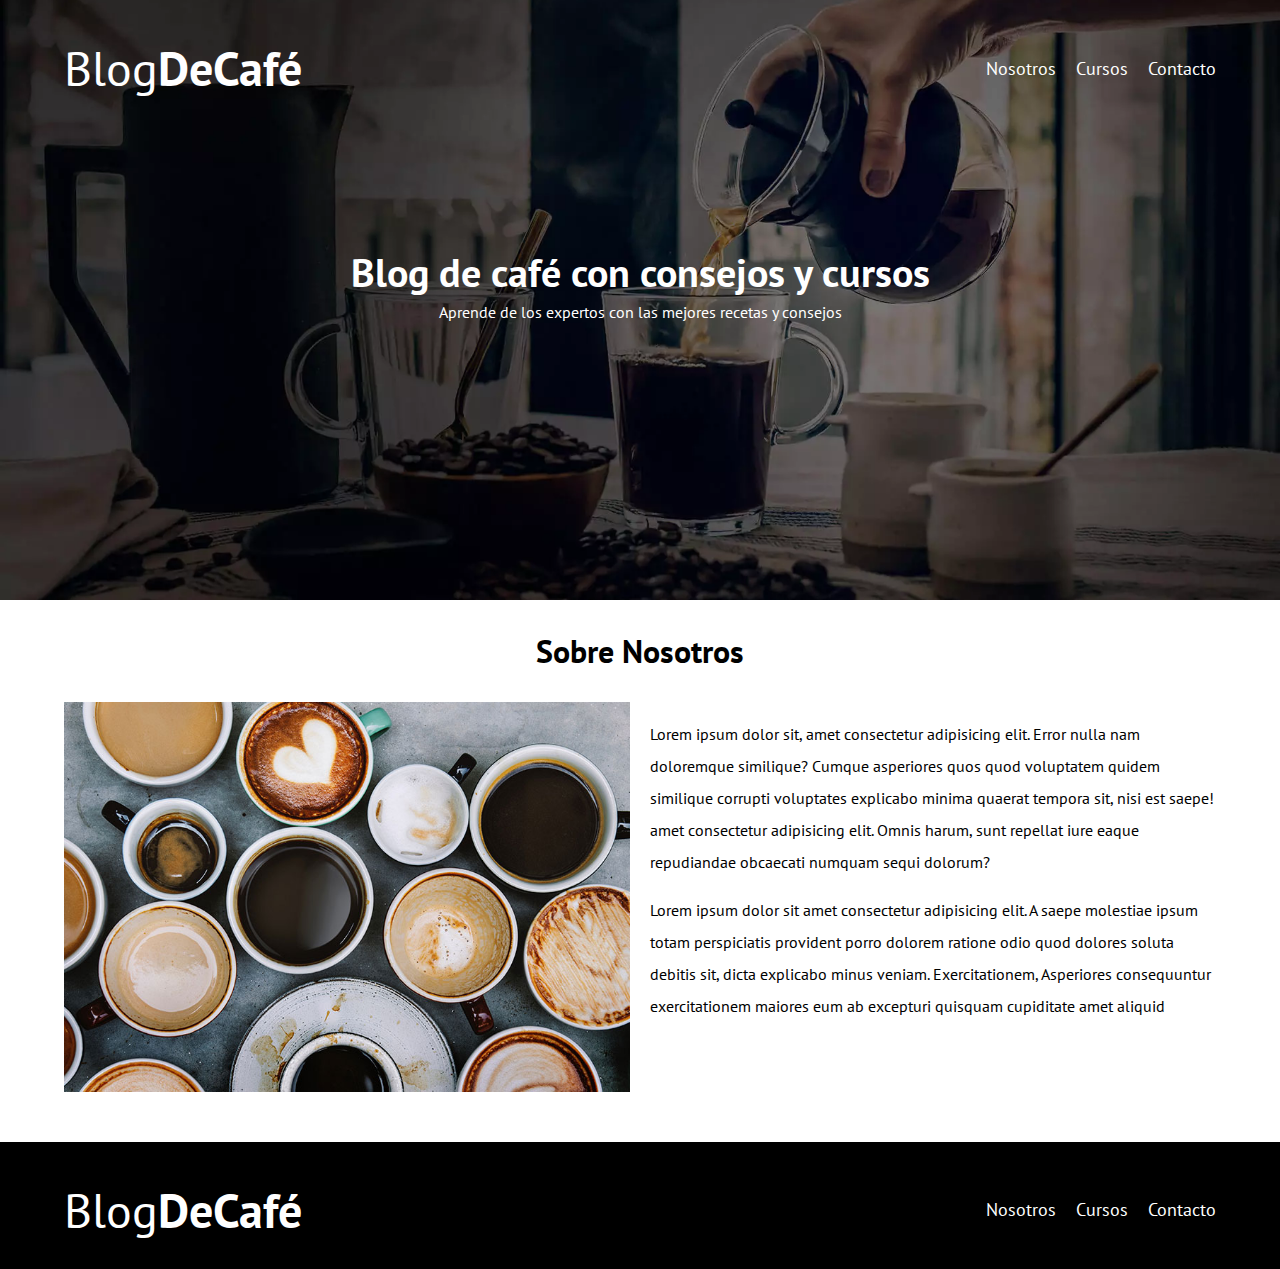
<file: blogdecafe/nosotros.html>
<!DOCTYPE html>
<html lang="en">

<head>
    <meta charset="UTF-8">
    <meta http-equiv="X-UA-Compatible" content="IE=edge">
    <meta name="viewport" content="width=device-width, initial-scale=1.0">
    <title>Blog de Café</title>
    <link rel="stylesheet" href="css/normalize.css">
    <link rel="preconnect" href="https://fonts.googleapis.com">
    <link rel="preconnect" href="https://fonts.gstatic.com" crossorigin>
    <link href="https://fonts.googleapis.com/css2?family=Open+Sans&family=PT+Sans:wght@400;700&display=swap" rel="stylesheet">
    <link rel="stylesheet" href="css/styles.css">
</head>

<body>
    <header class="header">
        <div class="contenedor">
            <div class="barra">
                <a class="logo" href="index.html">
                    <h1 class="logo__nombre no-margin centrar-texto">Blog<span class="logo__bold">DeCafé</span></h1>
                </a>

                <nav class="navegacion">
                    <a href="nosotros.html" class="navegacion__enlace">Nosotros</a>
                    <a href="cursos.html" class="navegacion__enlace">Cursos</a>
                    <a href="contacto.html" class="navegacion__enlace">Contacto</a>
                </nav>
            </div>
            <!--.barra-->
        </div>
        <!--.contenedor-->
        <div class="header__texto">
            <h2 class="no-margin">Blog de café con consejos y cursos</h2>
            <p class="no-margin">Aprende de los expertos con las mejores recetas y consejos</p>
        </div>
    </header>

    <main class="contenedor">
        <h3 class="centrar-texto">Sobre Nosotros</h3>
        <div class="sobre-nosotros">
            <div class="sobre-nosotros__imagen">
                <img src="img/nosotros.jpg" alt="imagen nosotros">
            </div>
            <div class="sobre-nosotros__texto">
                <p>Lorem ipsum dolor sit, amet consectetur adipisicing elit. Error nulla nam doloremque similique? Cumque asperiores quos quod voluptatem quidem similique corrupti voluptates explicabo minima quaerat tempora sit, nisi est saepe! amet consectetur
                    adipisicing elit. Omnis harum, sunt repellat iure eaque repudiandae obcaecati numquam sequi dolorum?</p>
                <p>Lorem ipsum dolor sit amet consectetur adipisicing elit. A saepe molestiae ipsum totam perspiciatis provident porro dolorem ratione odio quod dolores soluta debitis sit, dicta explicabo minus veniam. Exercitationem, Asperiores consequuntur
                    exercitationem maiores eum ab excepturi quisquam cupiditate amet aliquid</p>
            </div>
        </div>
    </main>

    <footer class="footer">
        <div class="contenedor">
            <div class="barra">
                <a class="logo" href="index.html">
                    <h1 class="logo__nombre no-margin centrar-texto">Blog<span class="logo__bold">DeCafé</span></h1>
                </a>

                <nav class="navegacion">
                    <a href="nosotros.html" class="navegacion__enlace">Nosotros</a>
                    <a href="cursos.html" class="navegacion__enlace">Cursos</a>
                    <a href="contacto.html" class="navegacion__enlace">Contacto</a>
                </nav>
            </div>
        </div>
    </footer>
    <script src="js/modernizr.js"></script>
</body>

</html>
</file>
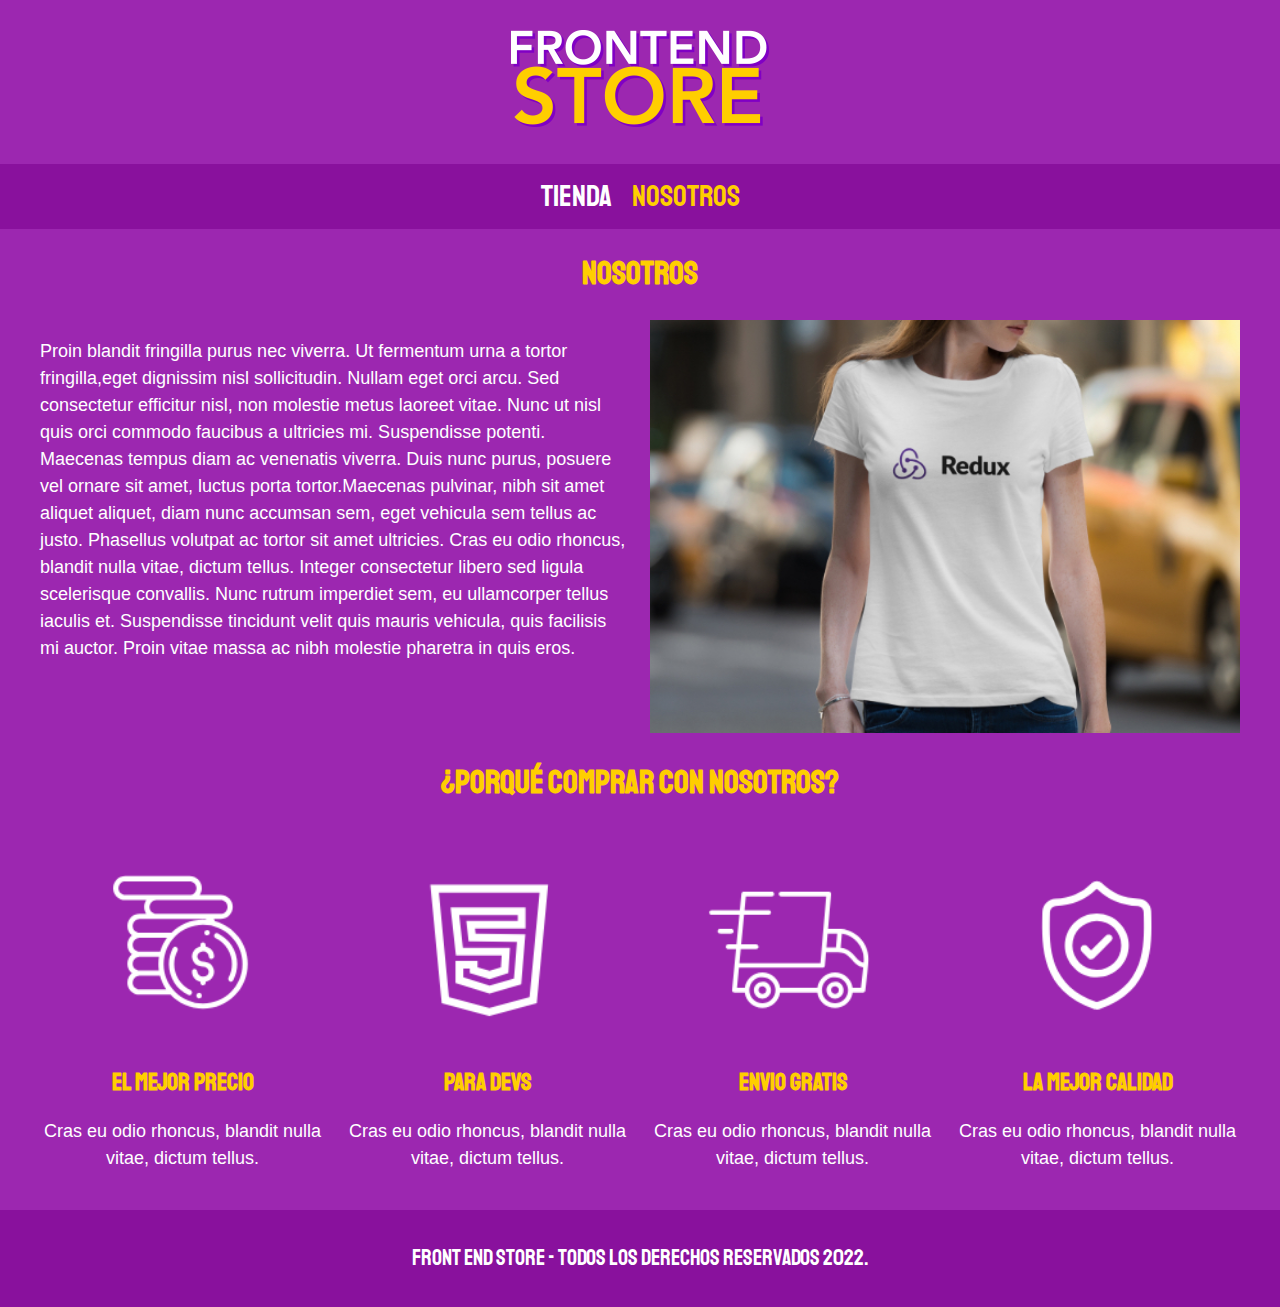
<file: FrontEndStore/nosotros.html>
<!DOCTYPE html>
<html lang="en">

<head>
    <meta charset="UTF-8">
    <meta http-equiv="X-UA-Compatible" content="IE=edge">
    <meta name="viewport" content="width=device-width, initial-scale=1.0">
    <title>FrontEnd Store</title>
    <link rel="stylesheet" href="css/style.css">
    <link rel="preconnect" href="https://fonts.googleapis.com">
    <link rel="preconnect" href="https://fonts.gstatic.com" crossorigin>
    <link href="https://fonts.googleapis.com/css2?family=Staatliches&display=swap" rel="stylesheet">
    <link rel="stylesheet" href="css/normalize.css">
</head>

<body>

    <header class="header">
        <a href="index.html">
            <img class="header__logo" src="img/logo.png" alt="logotipo">
        </a>
    </header>

    <nav class="navegacion">
        <a class="navegacion__enlace" href="index.html">Tienda</a>
        <a class="navegacion__enlace navegacion__enlace--activo" href="nosotros.html">Nosotros</a>
    </nav>

    <main class="contenedor">
        <h1>Nosotros</h1>
        <div class="nosotros">
            <div class="nosotro__contenido">
                <p>Proin blandit fringilla purus nec viverra. Ut fermentum urna a tortor fringilla,eget dignissim nisl sollicitudin. Nullam eget orci arcu. Sed consectetur efficitur nisl, non molestie metus laoreet vitae. Nunc ut nisl quis orci commodo faucibus
                    a ultricies mi. Suspendisse potenti. Maecenas tempus diam ac venenatis viverra. Duis nunc purus, posuere vel ornare sit amet, luctus porta tortor.Maecenas pulvinar, nibh sit amet aliquet aliquet, diam nunc accumsan sem, eget vehicula
                    sem tellus ac justo. Phasellus volutpat ac tortor sit amet ultricies. Cras eu odio rhoncus, blandit nulla vitae, dictum tellus. Integer consectetur libero sed ligula scelerisque convallis. Nunc rutrum imperdiet sem, eu ullamcorper
                    tellus iaculis et. Suspendisse tincidunt velit quis mauris vehicula, quis facilisis mi auctor. Proin vitae massa ac nibh molestie pharetra in quis eros.
                </p>
            </div>
            <img class="nosotros__imagen" src="img/nosotros.jpg" alt="imagen nosotros"></img>
        </div>
    </main>

    <section class="contenedor comprar">
        <h2 class="comprar__titulo">¿Porqué comprar con nosotros?</h2>

        <div class="bloques">
            <div class="bloque">
                <img class="bloque__imagen" src="img/icono_1.png" alt="porque comprar">
                <h3 class="bloque__titulo">El Mejor Precio</h3>
                <p>Cras eu odio rhoncus, blandit nulla vitae, dictum tellus.</p>
            </div>
            <!--.bloque-->
            <div class="bloque">
                <img class="bloque__imagen" src="img/icono_2.png" alt="porque comprar">
                <h3 class="bloque__titulo">Para Devs</h3>
                <p>Cras eu odio rhoncus, blandit nulla vitae, dictum tellus.</p>
            </div>
            <!--.bloque-->
            <div class="bloque">
                <img class="bloque__imagen" src="img/icono_3.png" alt="porque comprar">
                <h3 class="bloque__titulo">Envio Gratis</h3>
                <p>Cras eu odio rhoncus, blandit nulla vitae, dictum tellus.</p>
            </div>
            <!--.bloque-->
            <div class="bloque">
                <img class="bloque__imagen" src="img/icono_4.png" alt="porque comprar">
                <h3 class="bloque__titulo">La Mejor Calidad</h3>
                <p>Cras eu odio rhoncus, blandit nulla vitae, dictum tellus.</p>
            </div>
            <!--.bloque-->
        </div>
        <!--bloques-->
    </section>

    <footer class="footer">
        <p class="footer__texto">Front End Store - Todos los derechos Reservados 2022.</p>
    </footer>
</body>

</html>
</file>
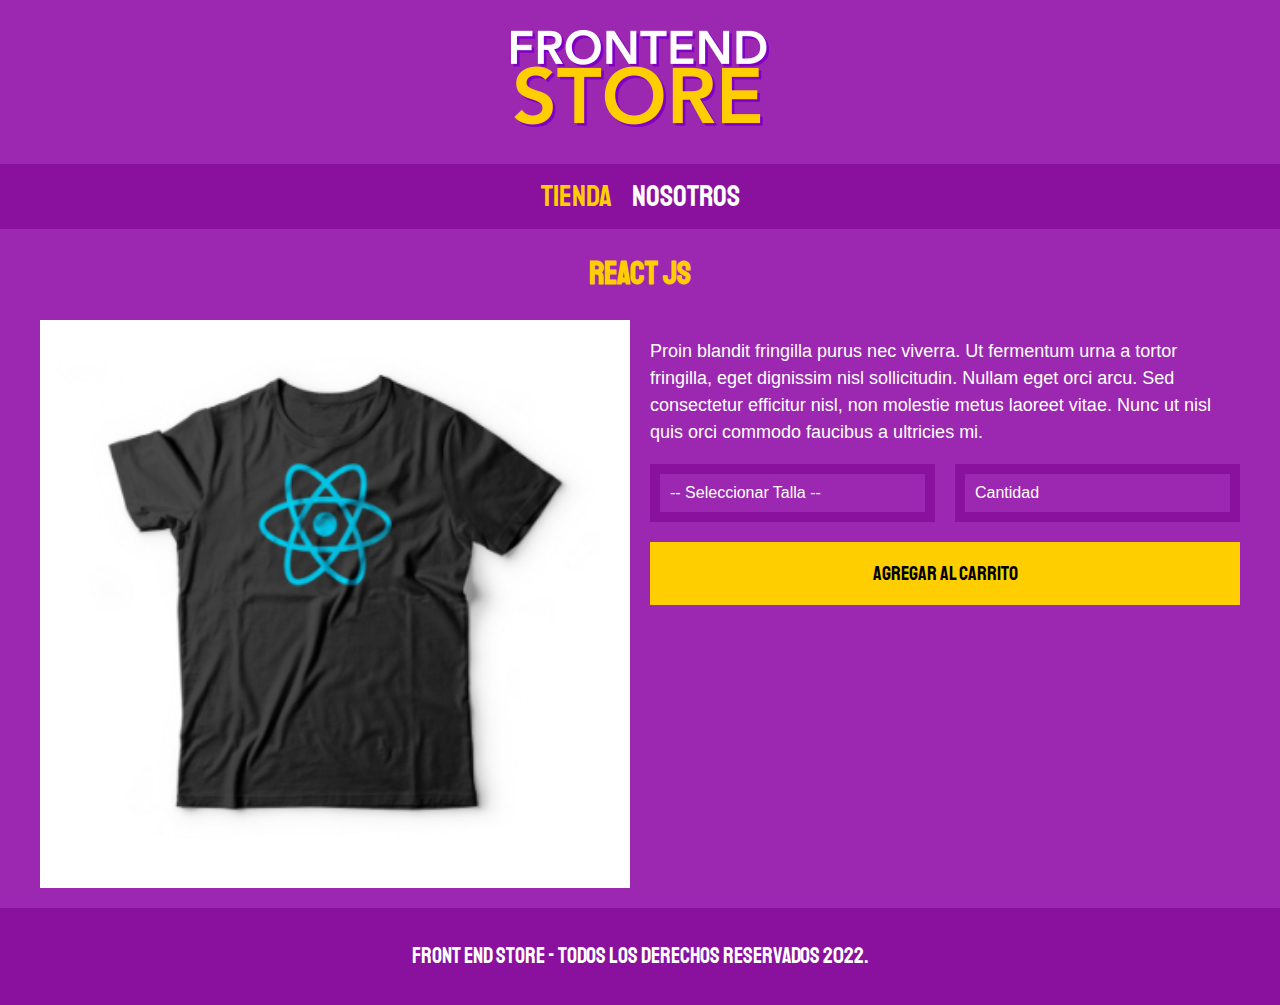
<file: FrontEndStore/producto.html>
<!DOCTYPE html>
<html lang="en">

<head>
    <meta charset="UTF-8">
    <meta http-equiv="X-UA-Compatible" content="IE=edge">
    <meta name="viewport" content="width=device-width, initial-scale=1.0">
    <title>FrontEnd Store</title>
    <link rel="stylesheet" href="css/style.css">
    <link rel="preconnect" href="https://fonts.googleapis.com">
    <link rel="preconnect" href="https://fonts.gstatic.com" crossorigin>
    <link href="https://fonts.googleapis.com/css2?family=Staatliches&display=swap" rel="stylesheet">
    <link rel="stylesheet" href="css/normalize.css">
</head>

<body>

    <header class="header">
        <a href="index.html">
            <img class="header__logo" src="img/logo.png" alt="logotipo">
        </a>
    </header>

    <nav class="navegacion">
        <a class="navegacion__enlace navegacion__enlace--activo" href="index.html">Tienda</a>
        <a class="navegacion__enlace" href="nosotros.html">Nosotros</a>
    </nav>

    <main class="contenedor">
        <h1>React JS</h1>

        <div class="camisa">
            <img class="camisa__imagen" src="img/3.jpg" alt="imagen del producto">

            <div class="camisa__contenido">
                <p>Proin blandit fringilla purus nec viverra. Ut fermentum urna a tortor fringilla, eget dignissim nisl sollicitudin. Nullam eget orci arcu. Sed consectetur efficitur nisl, non molestie metus laoreet vitae. Nunc ut nisl quis orci commodo
                    faucibus a ultricies mi.</p>

                <form class="formulario">
                    <select class="formulario__campo">
                        <option disabled selected>-- Seleccionar Talla --</option>
                        <option>Chica</option>
                        <option>Mediana</option>
                        <option>Grande</option>
                    </select>
                    <input class="formulario__campo" type="number" placeholder="Cantidad" min="1">
                    <input class="formulario__submit" type="submit" value="Agregar al Carrito">
                </form>
            </div>
        </div>
    </main>

    <footer class="footer">
        <p class="footer__texto">Front End Store - Todos los derechos Reservados 2022.</p>
    </footer>
</body>

</html>
</file>
<file: blogdecafe/css/styles.css>
:root {
    --fuenteHeading: 'PT', sans-serif;
    --fuenteParrafos: 'PT Sans', sans-serif;
    --primario: #784D3C;
    --gris: #e1e1e1;
    --blanco: #ffffff;
    --negro: #000000;
}

html {
    box-sizing: border-box;
    /*el border o el padding no afecta el ancho de los elementos*/
    font-size: 62.5%;
}

*,
*:before,
*:after {
    box-sizing: inherit;
}

body {
    font-family: var(--fuenteParrafos);
    font-size: 1.6rem;
    line-height: 2;
}


/*Globales*/

.contenedor {
    width: min(90%, 120rem);
    margin: 0 auto;
}

a {
    text-decoration: none;
}

h1,
h2,
h3,
h4 {
    line-height: 1.2;
}

h1 {
    font-size: 4.8rem;
}

h2 {
    font-size: 4rem;
}

h3 {
    font-size: 3.2rem;
}

h4 {
    font-size: 2.8rem;
}

img {
    max-width: 100%;
}


/*Utilidades*/

.no-margin {
    margin: 0;
}

.no-padding {
    padding: 0;
}

.centrar-texto {
    text-align: center;
}


/*Header*/

.webp .header {
    background-image: url(../img/banner.webp);
}

.no-webp.header {
    background-image: url(../img/banner.jpg);
}

.header {
    height: 60rem;
    background-size: cover;
    background-repeat: no-repeat;
    background-position: center center;
    /*horizonal vertical*/
}

.header__texto {
    text-align: center;
    color: var(--blanco);
    margin-top: 5rem;
}

@media (min-width: 768px) {
    .header__texto {
        margin-top: 15rem;
    }
}

.barra {
    padding-top: 4rem;
}

@media (min-width: 768px) {
    .barra {
        display: flex;
        justify-content: space-between;
        align-items: center;
    }
}

.logo {
    color: var(--blanco);
}

.logo__nombre {
    font-weight: 400;
}

.logo__bold {
    font-weight: 700;
}

@media (min-width: 768px) {
    .navegacion {
        display: flex;
        gap: 2rem;
    }
}

.navegacion__enlace {
    display: block;
    text-align: center;
    font-size: 1.8rem;
    color: var(--blanco);
}

@media (min-width: 768px) {
    .contenido-principal {
        display: grid;
        grid-template-columns: 2fr 1fr;
        column-gap: 4rem;
    }
}

.entrada {
    border-bottom: 0.1rem solid var(--gris);
    margin-bottom: 2rem;
}

.entrada:last-of-type {
    border: none;
    margin-bottom: 0;
}

.boton {
    display: block;
    font-family: var(--fuenteHeading);
    color: var(--blanco);
    text-align: center;
    padding: 1rem 3rem;
    font-size: 1.8rem;
    text-transform: uppercase;
    font-weight: 700;
    margin-bottom: 2rem;
    border: none;
}

@media (min-width: 768px) {
    .boton {
        display: inline-block;
    }
}

.boton:hover {
    cursor: pointer;
}

.boton--primario {
    background-color: var(--negro);
}

.boton--secundario {
    background-color: var(--primario);
}

.cursos {
    list-style: none;
}

.widget-curso {
    border-bottom: 0.1rem solid var(--gris);
    margin-bottom: 2rem;
}

.widget-curso:last-of-type {
    border: none;
    margin-bottom: 0;
}

.widget-curso__label,
.curso__label {
    font-family: var(--fuenteHeading);
    font-weight: 700;
    font-size: 2rem;
}

.widget-curso__info,
.curso__info {
    font-weight: 400;
    font-size: 2rem;
}

.footer {
    background-color: var(--negro);
    padding-bottom: 3rem;
    margin-top: 4rem;
}


/*Sobre nosotros*/

@media (min-width: 768px) {
    .sobre-nosotros {
        display: grid;
        grid-template-columns: repeat(2, 1fr);
        column-gap: 2rem;
    }
}

.curso {
    padding: 3rem 0;
    border-bottom: 0.1rem solid var(--gris);
}

@media (min-width: 768px) {
    .curso {
        display: grid;
        grid-template-columns: 1fr 2fr;
        column-gap: 2rem;
    }
}

.curso:last-of-type {
    border: none;
}


/*Contacto*/

.contacto-bg {
    background-image: url(../img/contacto.jpg);
    height: 40rem;
    background-size: cover;
    background-repeat: no-repeat;
}


/*Formulario*/

.formulario {
    background-color: var(--blanco);
    margin: -5rem auto 0 auto;
    width: 95%;
    padding: 5rem;
}

.campo {
    display: flex;
    margin-bottom: 2rem;
    gap: 2rem;
}

.campo__label {
    flex: 0 0 9rem;
    text-align: right;
}

.campo__field {
    flex: 1;
    border: .1rem solid var(--gris);
}

.campo__field--textarea {
    height: 20rem;
}
</file>
<file: FrontEndStore/css/style.css>
:root {
    --primario: #9C27B0;
    --primarioOscuro: #89119D;
    --secundario: #FFCE00;
    --secundarioOscuro: rgb(233, 187, 2);
    --blanco: #FFF;
    --negro: #000;
    --fuentePrincipal: 'Staatliches', cursive;
}

html {
    box-sizing: border-box;
    font-size: 62.5%;
}

*,
*::before,
*::after {
    box-sizing: inherit;
}


/*Globales*/

body {
    background-color: var(--primario);
    font-size: 1.6rem;
    line-height: 1.5;
    /*1.5 de interlineado del font-size no 1.5rem*/
}

p {
    font-size: 1.8rem;
    font-family: Arial, Helvetica, sans-serif;
    color: var(--blanco);
}

a {
    text-decoration: none;
    /*para quitar esa linea azul que tienen todos los link*/
}

img {
    width: 100%;
}

.contenedor {
    max-width: 120rem;
    margin: 0 auto;
    /*forma de centrar el contenido*/
}

h1,
h2,
h3 {
    text-align: center;
    color: var(--secundario);
    font-family: var(--fuentePrincipal);
}

h1 {
    font-size: 4rem;
}

h2 {
    font-size: 3.2rem;
}

h3 {
    font-size: 2.4rem;
}

::placeholder {
    color: var(--blanco);
}


/*Header*/

.header {
    display: flex;
    justify-content: center;
    /*alinea horizontalmene*/
}

.header__logo {
    margin: 3rem 0;
}


/*Navegación*/

.navegacion {
    background-color: var(--primarioOscuro);
    padding: 1rem 0;
    display: flex;
    justify-content: center;
    gap: 2rem;
    /*separa cada elemento 2rem en este caso*/
}

.navegacion__enlace {
    font-family: var(--fuentePrincipal);
    color: var(--blanco);
    font-size: 3rem;
}

.navegacion__enlace--activo,
.navegacion__enlace:hover {
    color: var(--secundario);
}


/*footer*/

.footer {
    background-color: var(--primarioOscuro);
    padding: 1rem 0;
    margin-top: 2rem;
}

.footer__texto {
    font-family: var(--fuentePrincipal);
    text-align: center;
    font-size: 2.2rem;
    gap: 2rem;
    /*column-gap o column-row si es necesario, solo el gap va en ambos sentidos*/
}


/*Grid*/

.grid {
    display: grid;
    grid-template-columns: repeat(2, 1fr);
}

@media (min-width: 768px) {
    .grid {
        grid-template-columns: repeat(3, 1fr);
    }
}


/*Producto*/

.producto {
    background-color: var(--primarioOscuro);
    padding: 1rem;
}

.producto__nombre {
    font-size: 4rem;
}

.producto__precio {
    font-size: 2.8rem;
    color: var(--secundario);
}

.producto__nombre,
.producto__precio {
    font-family: var(--fuentePrincipal);
    margin: 1rem 0;
    text-align: center;
    line-height: 1.2;
}


/*Gráficos*/

.grafico {
    min-height: 30rem;
    background-repeat: no-repeat;
    /*al usar background-image no se repita la imagen*/
    background-size: cover;
    /*la imagen cubre todo el espacio que puede*/
}

.grafico--camisas {
    grid-row: 2 / 3;
    /*coordenadas del grid usando firefox*/
    grid-column: 1 / 3;
    /*coordenadas del grid usando firefox*/
    background-image: url(../img/grafico1.jpg);
}

.grafico--node {
    background-image: url(../img/grafico2.jpg);
    grid-row: 8 / 9;
    grid-column: 1 / 3;
}

@media (min-width: 768px) {
    .grafico--node {
        grid-row: 5 / 6;
        grid-column: 2 / 4;
    }
}


/*Nosotros*/

.nosotros {
    display: grid;
    grid-template-rows: repeat(2, auto);
}

@media (min-width:768px) {
    .nosotros {
        grid-template-columns: repeat(2, 1fr);
        column-gap: 2rem;
    }
}

.nosotros__imagen {
    grid-row: 1 / 2;
}

@media (min-width: 768px) {
    .nosotros__imagen {
        grid-column: 2 / 3;
    }
}


/*Bloques*/

.bloques {
    display: grid;
    grid-template-columns: repeat(2, 1fr);
    gap: 2rem;
}

@media (min-width: 768px) {
    .bloques {
        grid-template-columns: repeat(4, 1fr);
    }
}

.bloque {
    text-align: center;
}

.bloque__titulo {
    margin: 0;
}


/*Producto*/

@media (min-width: 768px) {
    .camisa {
        display: grid;
        grid-template-columns: repeat(2, 1fr);
        column-gap: 2rem;
    }
}

.formulario {
    display: grid;
    grid-template-columns: repeat(2, 1fr);
    gap: 2rem;
}

.formulario__campo {
    border: 1rem solid var(--primarioOscuro);
    /* width, style y color*/
    background-color: transparent;
    color: var(--blanco);
    font-size: min(2rem, 100%);
    font-family: Arial, Helvetica, sans-serif;
    padding: 1rem;
    appearance: none;
    min-width: 50%;
    /*para quitar la flecha del select*/
}

.formulario__campo option {
    color: black;
}

.formulario__submit {
    background-color: var(--secundario);
    border: none;
    font-size: 2rem;
    font-family: var(--fuentePrincipal);
    padding: 2rem;
    transition: background-color .3s ease;
    grid-column: 1 / 3;
}

.formulario__submit:hover {
    cursor: pointer;
    background-color: var(--secundarioOscuro);
}
</file>
